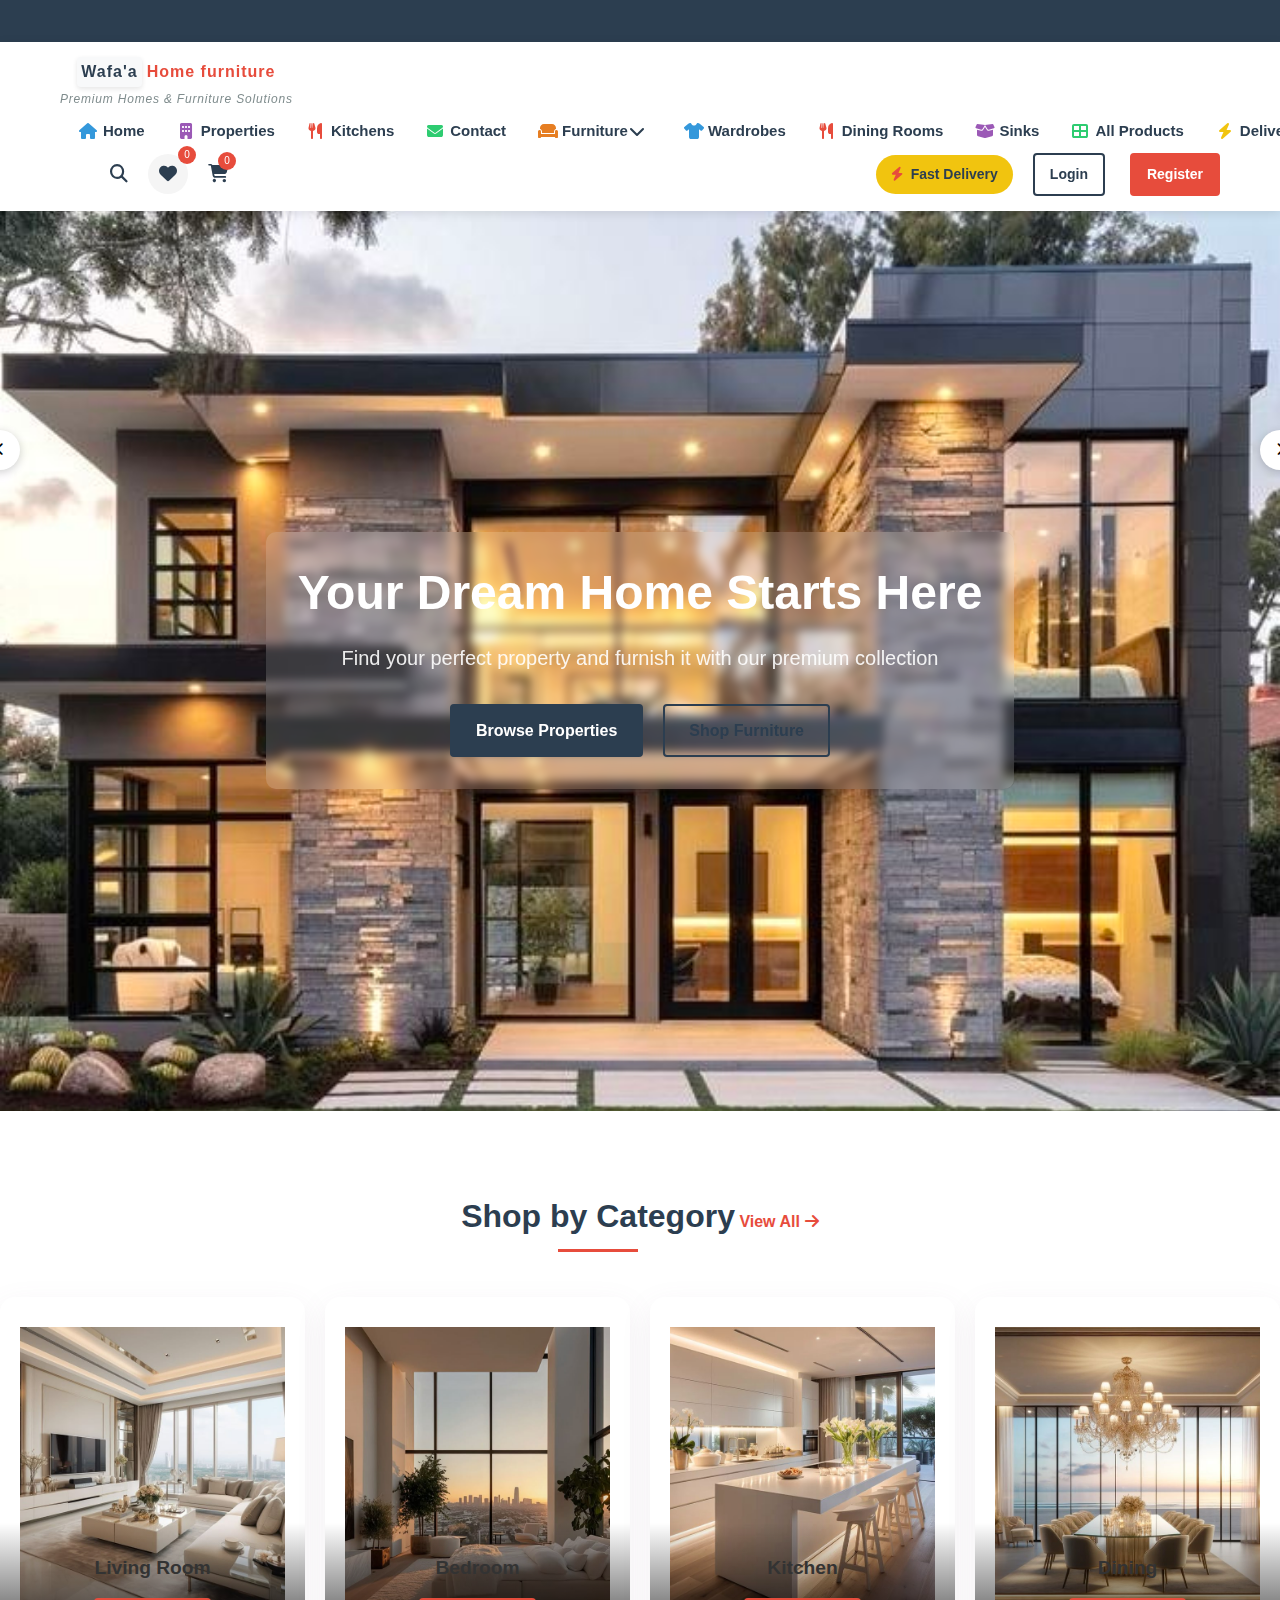
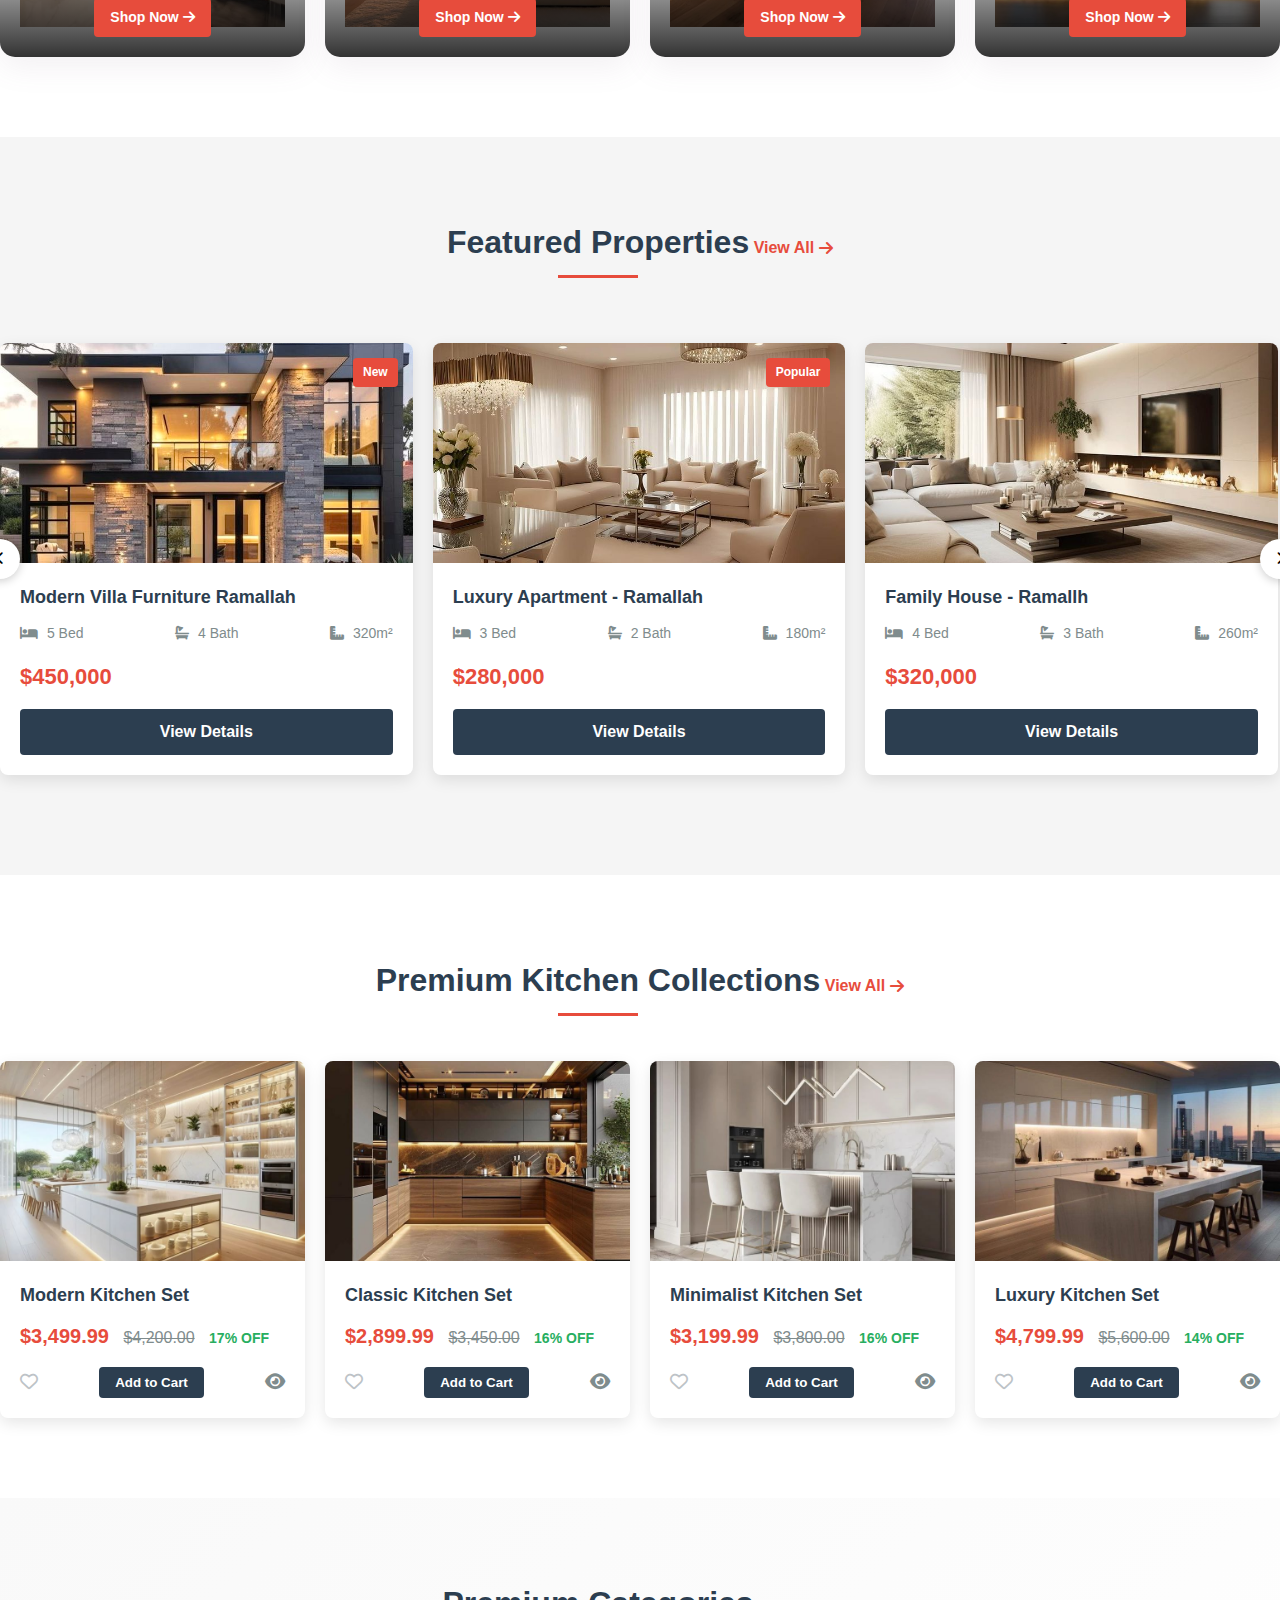
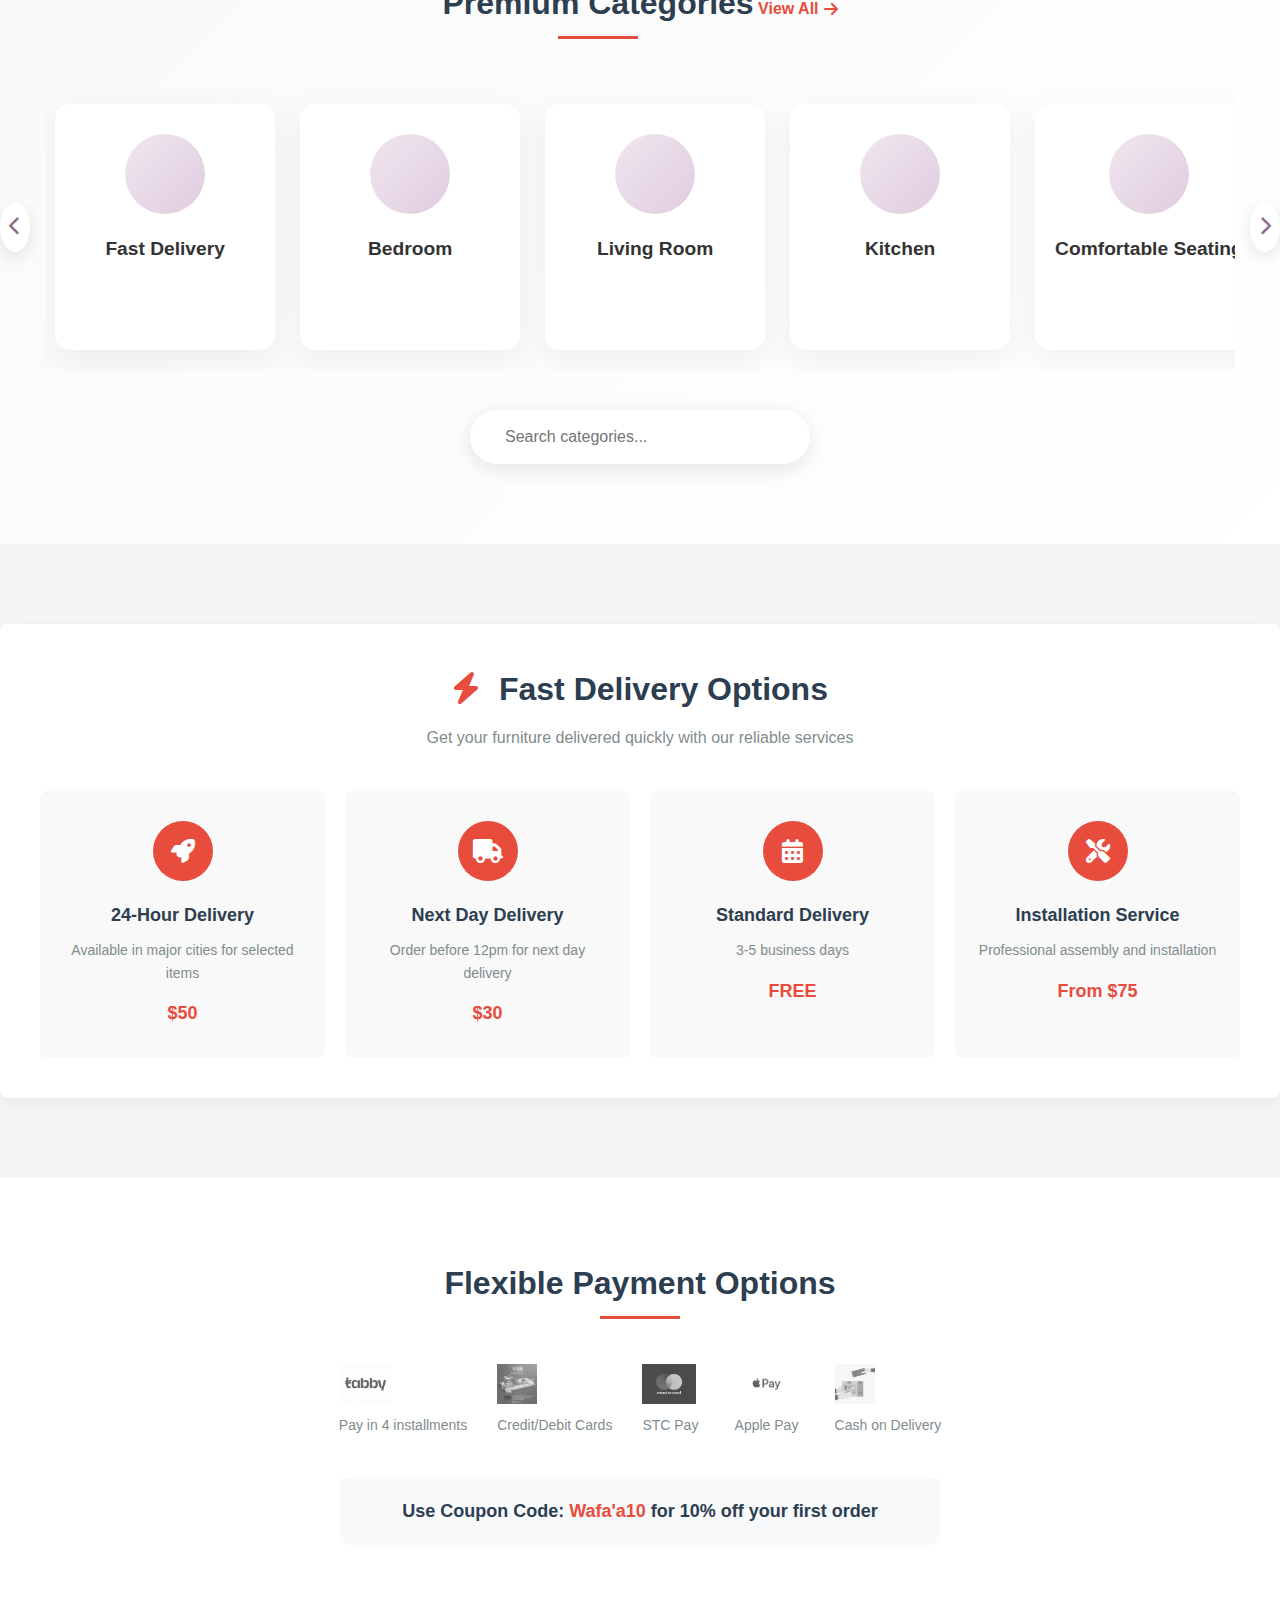
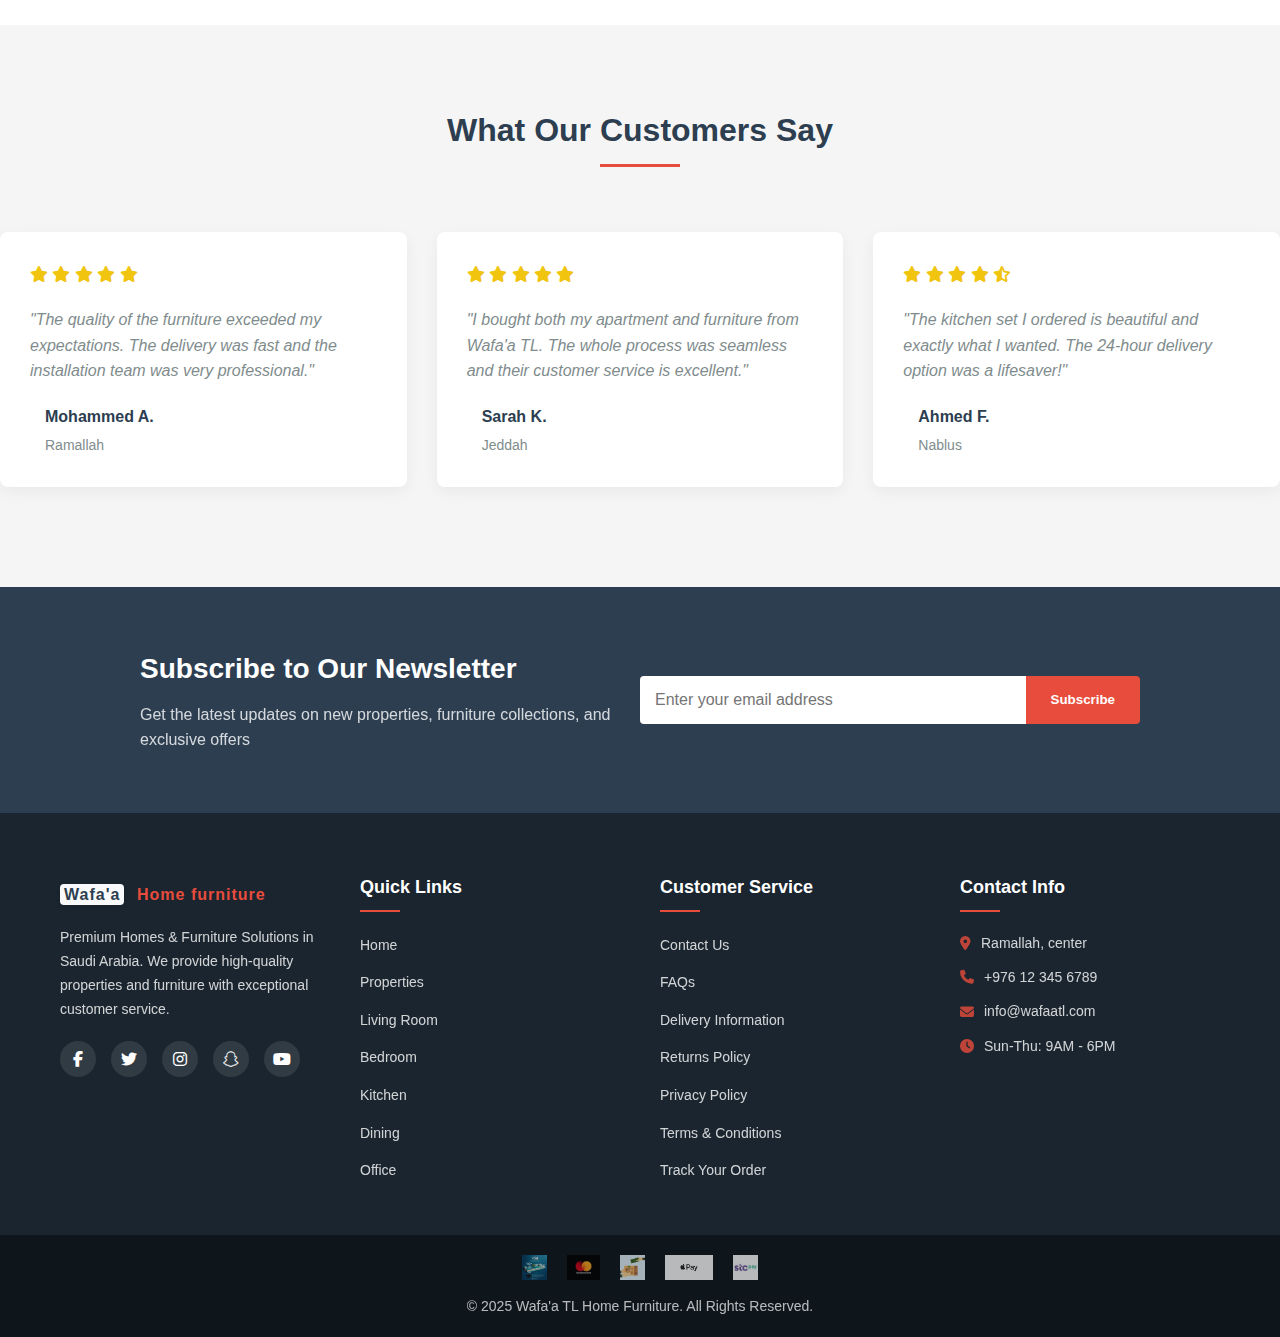
<file: index.html>
<!DOCTYPE html>
<html lang="en">

<head>
    <meta charset="UTF-8">
    <meta name="viewport" content="width=device-width, initial-scale=1.0">
    <title>Wafa'a Furniture - Homes & Furniture Solutions</title>
    <link rel="stylesheet" href="https://cdnjs.cloudflare.com/ajax/libs/font-awesome/6.4.0/css/all.min.css">
    <link rel="stylesheet" href="styles.css">
</head>

<body>
    <!-- Top Announcement Bar -->
    <div class="announcement-bar">
        <div class="marquee">
            <span>Special Offer: 10% discount on all orders over $500 -:wafa'a 10 | Free delivery on all orders in
                Riyadh | New kitchen collections now available!</span>
        </div>
    </div>

    <!-- Main Header -->
    <header class="main-header">
        <div class="header-container">
            <!-- Logo -->
            <div class="logo-container">
                <a href="./index.html" class="logo">
                    <span class="logo-wafaa">Wafa'a</span>
                    <span class="logo-furniture">Home furniture</span>
                </a>
                <div class="slogan">Premium Homes & Furniture Solutions</div>
            </div>


            <!-- Main Navigation -->
            <nav class="main-nav">
                <ul>
                    <li><a href="./index.html"><i class="fas fa-home"></i> Home</a></li>
                    <li><a href="./assets/Properties/properties.html"><i class="fas fa-building"></i> Properties</a>
                    </li>

                    <li><a href="./assets/kitchn/kitchens.html"><i class="fas fa-utensils"></i> Kitchens</a></li>
                    <li><a href="./assets/contact/contact.html"><i class="fas fa-envelope"></i> Contact</a></li>
                    <li class="dropdown">
                        <a href="#"><i class="fas fa-couch"></i> Furniture <i class="fas fa-chevron-down"></i></a>
                        <div class="dropdown-content">
                            <div class="dropdown-column">
                                <h4>Living Room</h4>
                                <a href="./assets/livingroom/sofas.html">Sofas</a>
                                <a href="./assets/livingroom/tv-units.html">TV Units</a>
                                <a href="./assets/livingroom/coffee-tables.html">Coffee Tables</a>
                                <a href="./assets/livingroom/entertainment-units.html">Entertainment Units</a>
                            </div>
                            <div class="dropdown-column">
                                <h4>Bedroom</h4>
                                <a href="./assets/bedroom/bedroom.html">Beds</a>
                                <a href="./assets/Wardrobes/wardrobes.html">Wardrobes</a>
                                <a href="./assets/bedroom/dressers.html">Dressers</a>
                                <a href="./assets/bedroom/nightstands.html">Nightstands</a>
                            </div>
                            <div class="dropdown-column">
                                <h4>Kitchen</h4>
                                <a href="./assets/kitchn/kitchen-cabinets.html">Cabinets</a>
                                <a href="./assets/kitchn/kitchen-islands.html">Islands</a>
                                <a href="./assets/kitchn/dining-tables.html">Dining Tables</a>
                                <a href="./assets/kitchn/kitchen-cabinets.html">Chairs</a>
                            </div>
                            <div class="dropdown-column">
                                <h4>Office</h4>
                                <a href="./assets/office/office-desks.html">Desks</a>
                                <a href="./assets/office/office-chairs.html">Chairs</a>
                                <a href="./assets/office/bookcases.html">Bookcases</a>
                                <a href="./assets/office/filing-cabinets.html">Filing Cabinets</a>
                            </div>
                        </div>
                    </li>
                    <!-- Additional Categories -->
                    <li><a href="./assets/Wardrobes/wardrobes.html"><i class="fas fa-tshirt"></i> Wardrobes</a></li>
                    <li><a href="./assets/dining/dining.html"><i class="fas fa-utensils"></i> Dining Rooms</a></li>
                    <li><a href="./assets/Storage/storage.html"><i class="fas fa-box-open"></i>Sinks</a></li>
                    <li><a href="./assets/allproduct/all-products.html"><i class="fas fa-th-large"></i> All Products</a>
                    </li>
                    <li><a href="./assets/deleiver/fast-delivery.html"><i class="fas fa-bolt"></i>Deliver</a></li>
                </ul>
            </nav>

            <!-- User Actions -->
            <div class="user-actions">
                <a href="#" class="search-btn"><i class="fas fa-search"></i></a>
                <a href="./assets/whishlist/wishlist.html" class="wishlist-btn"><i class="fas fa-heart"></i> <span
                        class="wishlist-count">0</span></a>
                <a href="./assets/cart/cart.html" class="cart-btn"><i class="fas fa-shopping-cart"></i> <span
                        class="cart-count">0</span></a>

            </div>
            <div class="header-extra">
                <div class="fast-delivery-tag">
                    <i class="fas fa-bolt"></i>
                    <span>Fast Delivery</span>
                </div>
                <div class="auth-buttons-mobile">
                    <a href="./assets/login/login.html" class="login-btn">Login</a>
                    <a href="./assets/reigister/register.html" class="register-btn">Register</a>
                </div>
            </div>
        </div>
    </header>

    <!-- Mobile Navigation Toggle -->
    <div class="mobile-nav-toggle">
        <i class="fas fa-bars"></i>
    </div>

    <!-- Hero Section -->
    <section class="hero">
        <div class="hero-content">
            <h1>Your Dream Home Starts Here</h1>
            <p>Find your perfect property and furnish it with our premium collection</p>
            <div class="hero-buttons">
                <a href="./assets/Properties/properties.html" class="btn btn-primary">Browse Properties</a>
                <a href="./assets/allproduct/all-products.html" class="btn btn-secondary">Shop Furniture</a>
            </div>
        </div>
    </section>

    <!-- Categories Section -->
    <section class="categories-section">
        <div class="section-header">
            <h2>Shop by Category</h2>
            <a href="./assets/allproduct/all-products.html" class="view-all">View All <i
                    class="fas fa-arrow-right"></i></a>
        </div>

        <div class="categories-grid">
            <div class="category-card">
                <img src="./assets/image/sala/1.jpg" alt="Living Room">
                <div class="category-overlay">
                    <h3>Living Room</h3>
                    <a href="./assets/livingroom/livingroom.html" class="btn btn-category">Shop Now <i
                            class="fas fa-arrow-right"></i></a>
                </div>
            </div>
            <div class="category-card">
                <img src="./assets/image/bed/bed1.jpg" alt="Bedroom">
                <div class="category-overlay">
                    <h3>Bedroom</h3>
                    <a href="bedroom.html" class="btn btn-category">Shop Now <i class="fas fa-arrow-right"></i></a>
                </div>
            </div>
            <div class="category-card">
                <img src="./assets/image/kitchen/Kitchen2.jpg" alt="Kitchen">
                <div class="category-overlay">
                    <h3>Kitchen</h3>
                    <a href="kitchen.html" class="btn btn-category">Shop Now <i class="fas fa-arrow-right"></i></a>
                </div>
            </div>
            <div class="category-card">
                <img src="./assets/image/Dining/Dining1.jpg" alt="Dining">
                <div class="category-overlay">
                    <h3>Dining</h3>
                    <a href="dining.html" class="btn btn-category">Shop Now <i class="fas fa-arrow-right"></i></a>
                </div>
            </div>
        </div>
    </section>

    <!-- Featured Properties -->
    <section class="featured-properties">
        <div class="section-header">
            <h2>Featured Properties</h2>
            <a href="./assets/allproduct/all-products.html" class="view-all">View All <i
                    class="fas fa-arrow-right"></i></a>
        </div>

        <div class="properties-slider">
            <button class="slider-arrow left-arrow"><i class="fas fa-chevron-left"></i></button>

            <div class="properties-container">
                <div class="property-card">
                    <img src="./assets/image/hero-bg2.jpg" alt="Modern Villa">
                    <div class="property-badge">New</div>
                    <div class="property-info">
                        <h3>Modern Villa Furniture Ramallah</h3>
                        <div class="property-features">
                            <span><i class="fas fa-bed"></i> 5 Bed</span>
                            <span><i class="fas fa-bath"></i> 4 Bath</span>
                            <span><i class="fas fa-ruler-combined"></i> 320m²</span>
                        </div>
                        <div class="property-price">$450,000</div>
                        <a href="/assets/Properties/properties.html" class="btn btn-property">View Details</a>
                    </div>
                </div>

                <div class="property-card">
                    <img src="./assets/image/Luxury ApartmentRamallah.jpg" alt="Luxury Apartment">
                    <div class="property-badge">Popular</div>
                    <div class="property-info">
                        <h3>Luxury Apartment - Ramallah </h3>
                        <div class="property-features">
                            <span><i class="fas fa-bed"></i> 3 Bed</span>
                            <span><i class="fas fa-bath"></i> 2 Bath</span>
                            <span><i class="fas fa-ruler-combined"></i> 180m²</span>
                        </div>
                        <div class="property-price">$280,000</div>
                        <a href="./assets/Properties/property2.html" class="btn btn-property">View Details</a>
                    </div>
                </div>

                <div class="property-card">
                    <img src="./assets/image/familyhouse1.jpg" alt="Family House">
                    <div class="property-info">
                        <h3>Family House - Ramallh</h3>
                        <div class="property-features">
                            <span><i class="fas fa-bed"></i> 4 Bed</span>
                            <span><i class="fas fa-bath"></i> 3 Bath</span>
                            <span><i class="fas fa-ruler-combined"></i> 260m²</span>
                        </div>
                        <div class="property-price">$320,000</div>
                        <a href="./assets/Properties/property3.html" class="btn btn-property">View Details</a>
                    </div>
                </div>

                <div class="property-card">
                    <img src="./assets/image/familyhouse.jpg" alt="Penthouse">
                    <div class="property-badge">Luxury</div>
                    <div class="property-info">
                        <h3>Penthouse - Riyadh</h3>
                        <div class="property-features">
                            <span><i class="fas fa-bed"></i> 4 Bed</span>
                            <span><i class="fas fa-bath"></i> 3 Bath</span>
                            <span><i class="fas fa-ruler-combined"></i> 290m²</span>
                        </div>
                        <div class="property-price">$520,000</div>
                        <a href="./assets/Properties/property4.html" class="btn btn-property">View Details</a>
                    </div>
                </div>
            </div>

            <button class="slider-arrow right-arrow"><i class="fas fa-chevron-right"></i></button>
        </div>
    </section>

    <!-- Kitchen Collection Section -->
    <section class="kitchen-collection">
        <div class="section-header">
            <h2>Premium Kitchen Collections</h2>
            <a href="./assets/kitchn/kitchens.html" class="view-all">View All <i class="fas fa-arrow-right"></i></a>
        </div>

        <div class="kitchen-grid">
            <div class="kitchen-card">
                <img src="./assets/image/kitchen/kitchen4.jpg" alt="Modern Kitchen">
                <div class="kitchen-info">
                    <h3>Modern Kitchen Set</h3>
                    <div class="kitchen-price">
                        <span class="current-price">$3,499.99</span>
                        <span class="original-price">$4,200.00</span>
                        <span class="discount">17% OFF</span>
                    </div>
                    <div class="kitchen-actions">
                        <button class="btn-wishlist"><i class="far fa-heart"></i></button>
                        <button class="btn-add-to-cart">Add to Cart</button>
                        <button class="btn-quick-view"><i class="fas fa-eye"></i></button>
                    </div>
                </div>
            </div>

            <div class="kitchen-card">
                <img src="./assets/image/kitchen/kitchen17.jpg" alt="Classic Kitchen">
                <div class="kitchen-info">
                    <h3>Classic Kitchen Set</h3>
                    <div class="kitchen-price">
                        <span class="current-price">$2,899.99</span>
                        <span class="original-price">$3,450.00</span>
                        <span class="discount">16% OFF</span>
                    </div>
                    <div class="kitchen-actions">
                        <button class="btn-wishlist"><i class="far fa-heart"></i></button>
                        <button class="btn-add-to-cart">Add to Cart</button>
                        <button class="btn-quick-view"><i class="fas fa-eye"></i></button>
                    </div>
                </div>
            </div>

            <div class="kitchen-card">
                <img src="./assets/image/kitchen/kitchen49.jpg" alt="Minimalist Kitchen">
                <div class="kitchen-info">
                    <h3>Minimalist Kitchen Set</h3>
                    <div class="kitchen-price">
                        <span class="current-price">$3,199.99</span>
                        <span class="original-price">$3,800.00</span>
                        <span class="discount">16% OFF</span>
                    </div>
                    <div class="kitchen-actions">
                        <button class="btn-wishlist"><i class="far fa-heart"></i></button>
                        <button class="btn-add-to-cart">Add to Cart</button>
                        <button class="btn-quick-view"><i class="fas fa-eye"></i></button>
                    </div>
                </div>
            </div>

            <div class="kitchen-card">
                <img src="./assets/image/kitchen/Kitchen1.jpg" alt="Luxury Kitchen">
                <div class="kitchen-info">
                    <h3>Luxury Kitchen Set</h3>
                    <div class="kitchen-price">
                        <span class="current-price">$4,799.99</span>
                        <span class="original-price">$5,600.00</span>
                        <span class="discount">14% OFF</span>
                    </div>
                    <div class="kitchen-actions">
                        <button class="btn-wishlist"><i class="far fa-heart"></i></button>
                        <button class="btn-add-to-cart">Add to Cart</button>
                        <button class="btn-quick-view"><i class="fas fa-eye"></i></button>
                    </div>
                </div>
            </div>
        </div>
    </section>
    <section class="premium-categories">
        <div class="section-header">
            <h2>Premium Categories</h2>
            <a href="./assets/allproduct/all-products.html" class="view-all">View All <i class="fas fa-arrow-right"></i></a>
        </div>
    
        <div class="category-controls">
            <button class="control-btn prev-cat"><i class="fas fa-chevron-left"></i></button>
            <div class="categories-track">
                <!-- Category 1 -->
                <div class="category-card" data-category="fast-delivery">
                    <div class="category-icon animate__animated">
                        <i class="fad fa-bolt"></i>
                    </div>
                    <h3>Fast Delivery</h3>
                    <div class="category-actions">
                        <button class="wishlist-btn" aria-label="Add to wishlist">
                            <i class="far fa-heart"></i>
                        </button>
                        <button class="quick-view" aria-label="Quick view">
                            <i class="fad fa-eye"></i>
                        </button>
                    </div>
                    <div class="category-pulse"></div>
                </div>
    
                <!-- Category 2 -->
                <div class="category-card" data-category="bedroom">
                    <div class="category-icon animate__animated">
                        <i class="fad fa-bed"></i>
                    </div>
                    <h3>Bedroom</h3>
                    <div class="category-actions">
                        <button class="wishlist-btn" aria-label="Add to wishlist">
                            <i class="far fa-heart"></i>
                        </button>
                        <button class="quick-view" aria-label="Quick view">
                            <i class="fad fa-eye"></i>
                        </button>
                    </div>
                    <div class="category-pulse"></div>
                </div>
    
                <!-- Category 3 -->
                <div class="category-card" data-category="living-room">
                    <div class="category-icon animate__animated">
                        <i class="fad fa-couch"></i>
                    </div>
                    <h3>Living Room</h3>
                    <div class="category-actions">
                        <button class="wishlist-btn" aria-label="Add to wishlist">
                            <i class="far fa-heart"></i>
                        </button>
                        <button class="quick-view" aria-label="Quick view">
                            <i class="fad fa-eye"></i>
                        </button>
                    </div>
                    <div class="category-pulse"></div>
                </div>
    
                <!-- Category 4 -->
                <div class="category-card" data-category="kitchen">
                    <div class="category-icon animate__animated">
                        <i class="fad fa-utensils"></i>
                    </div>
                    <h3>Kitchen</h3>
                    <div class="category-actions">
                        <button class="wishlist-btn" aria-label="Add to wishlist">
                            <i class="far fa-heart"></i>
                        </button>
                        <button class="quick-view" aria-label="Quick view">
                            <i class="fad fa-eye"></i>
                        </button>
                    </div>
                    <div class="category-pulse"></div>
                </div>
    
                <!-- Category 5 -->
                <div class="category-card" data-category="comfortable-seating">
                    <div class="category-icon animate__animated">
                        <i class="fad fa-chair"></i>
                    </div>
                    <h3>Comfortable Seating</h3>
                    <div class="category-actions">
                        <button class="wishlist-btn" aria-label="Add to wishlist">
                            <i class="far fa-heart"></i>
                        </button>
                        <button class="quick-view" aria-label="Quick view">
                            <i class="fad fa-eye"></i>
                        </button>
                    </div>
                    <div class="category-pulse"></div>
                </div>
    
                <!-- Category 6 -->
                <div class="category-card" data-category="kids">
                    <div class="category-icon animate__animated">
                        <i class="fad fa-child"></i>
                    </div>
                    <h3>Kids Furniture</h3>
                    <div class="category-actions">
                        <button class="wishlist-btn" aria-label="Add to wishlist">
                            <i class="far fa-heart"></i>
                        </button>
                        <button class="quick-view" aria-label="Quick view">
                            <i class="fad fa-eye"></i>
                        </button>
                    </div>
                    <div class="category-pulse"></div>
                </div>
    
                <!-- Category 7 -->
                <div class="category-card" data-category="home-decor">
                    <div class="category-icon animate__animated">
                        <i class="fad fa-paint-roller"></i>
                    </div>
                    <h3>Home Decor</h3>
                    <div class="category-actions">
                        <button class="wishlist-btn" aria-label="Add to wishlist">
                            <i class="far fa-heart"></i>
                        </button>
                        <button class="quick-view" aria-label="Quick view">
                            <i class="fad fa-eye"></i>
                        </button>
                    </div>
                    <div class="category-pulse"></div>
                </div>
    
                <!-- Category 8 -->
                <div class="category-card" data-category="bathroom">
                    <div class="category-icon animate__animated">
                        <i class="fad fa-bath"></i>
                    </div>
                    <h3>Bathroom</h3>
                    <div class="category-actions">
                        <button class="wishlist-btn" aria-label="Add to wishlist">
                            <i class="far fa-heart"></i>
                        </button>
                        <button class="quick-view" aria-label="Quick view">
                            <i class="fad fa-eye"></i>
                        </button>
                    </div>
                    <div class="category-pulse"></div>
                </div>
            </div>
            <button class="control-btn next-cat"><i class="fas fa-chevron-right"></i></button>
        </div>
    
        <div class="search-container">
            <div class="search-box">
                <input type="text" placeholder="Search categories..." class="category-search">
                <button class="search-btn"><i class="fad fa-search"></i></button>
            </div>
        </div>
    </section>

    <!-- Fast Delivery Section -->
    <section class="delivery-section">
        <div class="delivery-container">
            <div class="delivery-header">
                <h2><i class="fas fa-bolt"></i> Fast Delivery Options</h2>
                <p>Get your furniture delivered quickly with our reliable services</p>
            </div>

            <div class="delivery-options">
                <div class="delivery-option">
                    <div class="delivery-icon">
                        <i class="fas fa-rocket"></i>
                    </div>
                    <h3>24-Hour Delivery</h3>
                    <p>Available in major cities for selected items</p>
                    <div class="delivery-price">$50</div>
                </div>

                <div class="delivery-option">
                    <div class="delivery-icon">
                        <i class="fas fa-truck"></i>
                    </div>
                    <h3>Next Day Delivery</h3>
                    <p>Order before 12pm for next day delivery</p>
                    <div class="delivery-price">$30</div>
                </div>

                <div class="delivery-option">
                    <div class="delivery-icon">
                        <i class="fas fa-calendar-alt"></i>
                    </div>
                    <h3>Standard Delivery</h3>
                    <p>3-5 business days</p>
                    <div class="delivery-price">FREE</div>
                </div>

                <div class="delivery-option">
                    <div class="delivery-icon">
                        <i class="fas fa-tools"></i>
                    </div>
                    <h3>Installation Service</h3>
                    <p>Professional assembly and installation</p>
                    <div class="delivery-price">From $75</div>
                </div>
            </div>
        </div>
    </section>

    <!-- Payment Methods Section -->
    <section class="payment-methods">
        <div class="section-header">
            <h2>Flexible Payment Options</h2>
        </div>

        <div class="payment-options">
            <div class="payment-option">
                <img src="./assets/image/Tabby.jpg" alt="Tabby">
                <p>Pay in 4 installments</p>
            </div>
            <div class="payment-option">
                <img src="./assets/image/Visa.jpg" alt="Visa">
                <p>Credit/Debit Cards</p>
            </div>
            <div class="payment-option">
                <img src="./assets/image/Mastercard.jpg" alt="STC Pay">
                <p>STC Pay</p>
            </div>
            <div class="payment-option">
                <img src="./assets/image/Apple Pay.jpg" alt="Apple Pay">
                <p>Apple Pay</p>
            </div>
            <div class="payment-option">
                <img src="./assets/image/Cash on Delivery.jpg" alt="Cash on Delivery">
                <p>Cash on Delivery</p>
            </div>
        </div>

        <div class="coupon-section">
            <h3>Use Coupon Code: <span>Wafa'a10</span> for 10% off your first order</h3>
        </div>
    </section>

    <!-- Testimonials Section -->
    <section class="testimonials">
        <div class="section-header">
            <h2>What Our Customers Say</h2>
        </div>

        <div class="testimonial-slider">
            <div class="testimonial-card">
                <div class="testimonial-rating">
                    <i class="fas fa-star"></i>
                    <i class="fas fa-star"></i>
                    <i class="fas fa-star"></i>
                    <i class="fas fa-star"></i>
                    <i class="fas fa-star"></i>
                </div>
                <p class="testimonial-text">"The quality of the furniture exceeded my expectations. The delivery was
                    fast and the installation team was very professional."</p>
                <div class="testimonial-author">
                    <img src="./assets/image/user/mohamad.jpg" alt="Mohammed A.">
                    <div>
                        <h4>Mohammed A.</h4>
                        <p>Ramallah</p>
                    </div>
                </div>
            </div>

            <div class="testimonial-card">
                <div class="testimonial-rating">
                    <i class="fas fa-star"></i>
                    <i class="fas fa-star"></i>
                    <i class="fas fa-star"></i>
                    <i class="fas fa-star"></i>
                    <i class="fas fa-star"></i>
                </div>
                <p class="testimonial-text">"I bought both my apartment and furniture from Wafa'a TL. The whole process
                    was seamless and their customer service is excellent."</p>
                <div class="testimonial-author">
                    <img src="./assets/image/user/sara.jpg" alt="Sarah K.">
                    <div>
                        <h4>Sarah K.</h4>
                        <p>Jeddah</p>
                    </div>
                </div>
            </div>

            <div class="testimonial-card">
                <div class="testimonial-rating">
                    <i class="fas fa-star"></i>
                    <i class="fas fa-star"></i>
                    <i class="fas fa-star"></i>
                    <i class="fas fa-star"></i>
                    <i class="fas fa-star-half-alt"></i>
                </div>
                <p class="testimonial-text">"The kitchen set I ordered is beautiful and exactly what I wanted. The
                    24-hour delivery option was a lifesaver!"</p>
                <div class="testimonial-author">
                    <img src="./assets/image/user/Ahmad.jpg" alt="Ahmed F.">
                    <div>
                        <h4>Ahmed F.</h4>
                        <p>Nablus</p>
                    </div>
                </div>
            </div>
        </div>
    </section>

    <!-- Newsletter Section -->
    <section class="newsletter">
        <div class="newsletter-container">
            <div class="newsletter-content">
                <h2>Subscribe to Our Newsletter</h2>
                <p>Get the latest updates on new properties, furniture collections, and exclusive offers</p>
            </div>
            <form class="newsletter-form">
                <input type="email" placeholder="Enter your email address" required>
                <button type="submit" class="btn btn-subscribe">Subscribe</button>
            </form>
        </div>
    </section>

    <!-- Footer -->
    <footer class="main-footer">
        <div class="footer-container">
            <div class="footer-column">
                <div class="footer-logo">
                    <span class="logo-wafaa">Wafa'a</span>
                    <span class="logo-furniture"> Home furniture</span>
                </div>
                <p class="footer-about">Premium Homes & Furniture Solutions in Saudi Arabia. We provide high-quality
                    properties and furniture with exceptional customer service.</p>
                <div class="footer-social">
                    <a href="#"><i class="fab fa-facebook-f"></i></a>
                    <a href="#"><i class="fab fa-twitter"></i></a>
                    <a href="#"><i class="fab fa-instagram"></i></a>
                    <a href="#"><i class="fab fa-snapchat-ghost"></i></a>
                    <a href="#"><i class="fab fa-youtube"></i></a>
                </div>
            </div>

            <div class="footer-column">
                <h3>Quick Links</h3>
                <ul>
                    <li><a href="./index.html">Home</a></li>
                    <li><a href="./assets/Properties/properties.html">Properties</a></li>
                    <li><a href="./assets/livingroom/livingroom.html">Living Room</a></li>
                    <li><a href="./assets/bedroom/bedroom.html">Bedroom</a></li>
                    <li><a href="./assets/kitchn/kitchens.html">Kitchen</a></li>
                    <li><a href="./assets/dining/dining.html">Dining</a></li>
                    <li><a href="./assets/office/office.html">Office</a></li>
                </ul>
            </div>

            <div class="footer-column">
                <h3>Customer Service</h3>
                <ul>
                    <li><a href="./assets/contact/contact.html">Contact Us</a></li>
                    <li><a href="./assets/footer/faq/faq.html">FAQs</a></li>
                    <li><a href="./assets/deleiver/fast-delivery.html">Delivery Information</a></li>
                    <li><a href="./assets/footer/return/returns.html">Returns Policy</a></li>
                    <li><a href="./assets/footer/privacy/privacy.html">Privacy Policy</a></li>
                    <li><a href="./assets/footer/terms/terms.html">Terms & Conditions</a></li>
                    <li><a href="./assets/footer/track-order/track-order.html">Track Your Order</a></li>
                </ul>
            </div>

            <div class="footer-column">
                <h3>Contact Info</h3>
                <ul class="contact-info">
                    <li><i class="fas fa-map-marker-alt"></i> Ramallah, center</li>
                    <li><i class="fas fa-phone"></i> +976 12 345 6789</li>
                    <li><i class="fas fa-envelope"></i> info@wafaatl.com</li>
                    <li><i class="fas fa-clock"></i> Sun-Thu: 9AM - 6PM</li>
                </ul>
            </div>
        </div>

        <div class="footer-bottom">
            <div class="payment-methods-bottom">
                <img src="./assets/image/Visa.jpg" alt="Visa">
                <img src="./assets/image/Mastercard.jpg" alt="Mastercard">
                <img src="./assets/image/Cash on Delivery.jpg" alt="cash">
                <img src="./assets/image/Apple Pay.jpg" alt="Apple Pay">
                <img src="./assets/image/STC Pay.jpg" alt="STC Pay">
            </div>
            <div class="copyright">
                &copy; 2025 Wafa'a TL Home Furniture. All Rights Reserved.
            </div>
        </div>
    </footer>

    <!-- Back to Top Button -->
    <button class="back-to-top"><i class="fas fa-arrow-up"></i></button>

    <!-- Mobile Navigation Menu -->
    <div class="mobile-nav">
        <div class="mobile-nav-header">
            <div class="mobile-logo">
                <span class="logo-wafaa">Wafa'a</span>
                <span class="logo-furniture">TL Home furniture</span>
            </div>
            <button class="mobile-close-btn"><i class="fas fa-times"></i></button>
        </div>

        <ul class="mobile-nav-menu">
            <li><a href="./index.html"><i class="fas fa-home"></i> Home</a></li>
            <li><a href="./assets/Properties/properties.html"><i class="fas fa-building"></i> Properties</a></li>
            <li class="mobile-dropdown">
                <a href="#"><i class="fas fa-couch"></i> Furniture <i class="fas fa-chevron-down"></i></a>
                <ul class="mobile-dropdown-content">
                    <li><a href="./assets/livingroom/livingroom.html">Living Room</a></li>
                    <li><a href="./assets/bedroom/bedroom.html">Bedroom</a></li>
                    <li><a href="./assets/kitchn/kitchens.html">Kitchen</a></li>
                    <li><a href="./assets/dining/dining.html">Dining</a></li>
                    <li><a href="./assets/office/office.html">Office</a></li>
                </ul>
            </li>
            <li><a href="./assets/kitchn/kitchens.html"><i class="fas fa-utensils"></i> Kitchens</a></li>
            <li><a href="./assets/deleiver/fast-delivery.html"><i class="fas fa-bolt"></i> Deliver</a></li>
            <li><a href="./assets/contact/contact.html"><i class="fas fa-envelope"></i> Contact</a></li>
            <li><a href="./assets/login/login.html"><i class="fas fa-user"></i> Login</a></li>
            <li><a href="./assets/reigister/register.html"><i class="fas fa-user-plus"></i> Register</a></li>
            <li><a href="./assets/cart/cart.html"><i class="fas fa-shopping-cart"></i> Cart</a></li>
            <li><a href="./assets/whishlist/wishlist.html"><i class="fas fa-heart"></i> Wishlist</a></li>
        </ul>
    </div>

    <script src="script.js"></script>
</body>

</html>
</file>
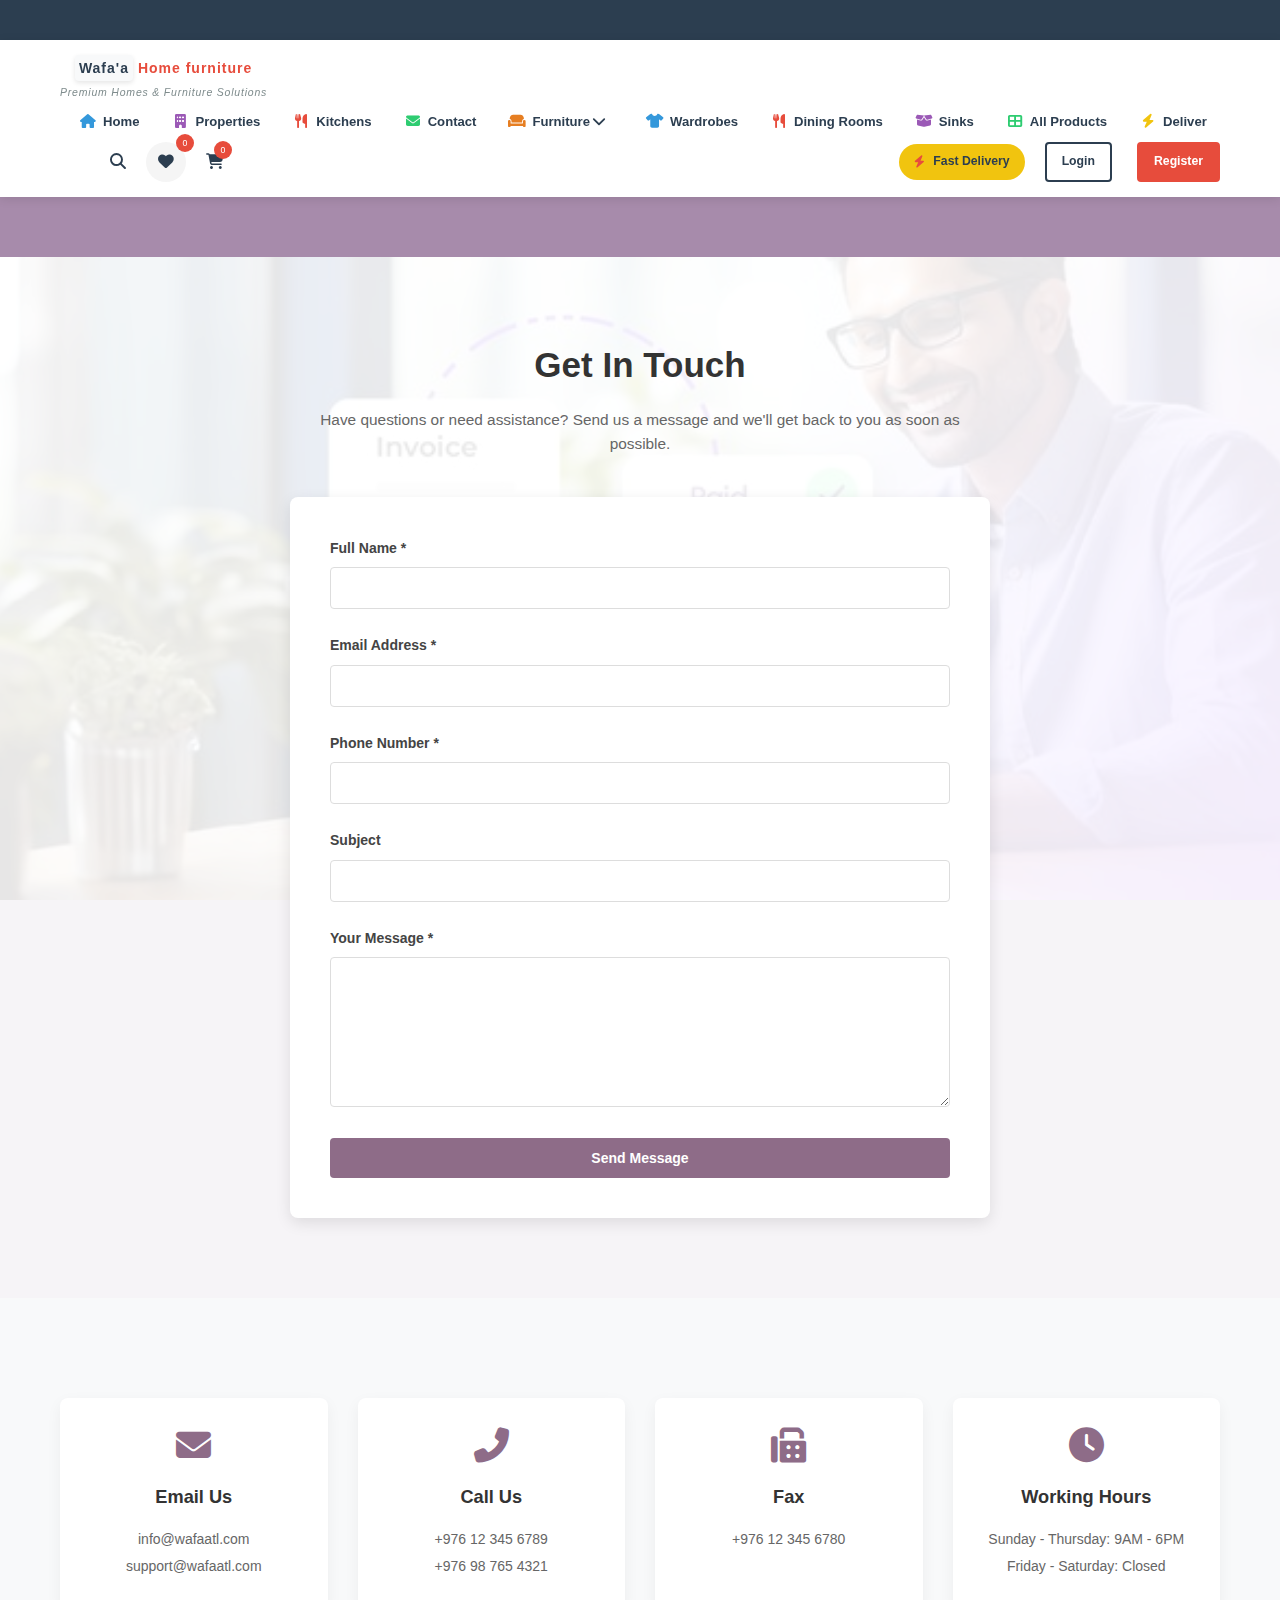
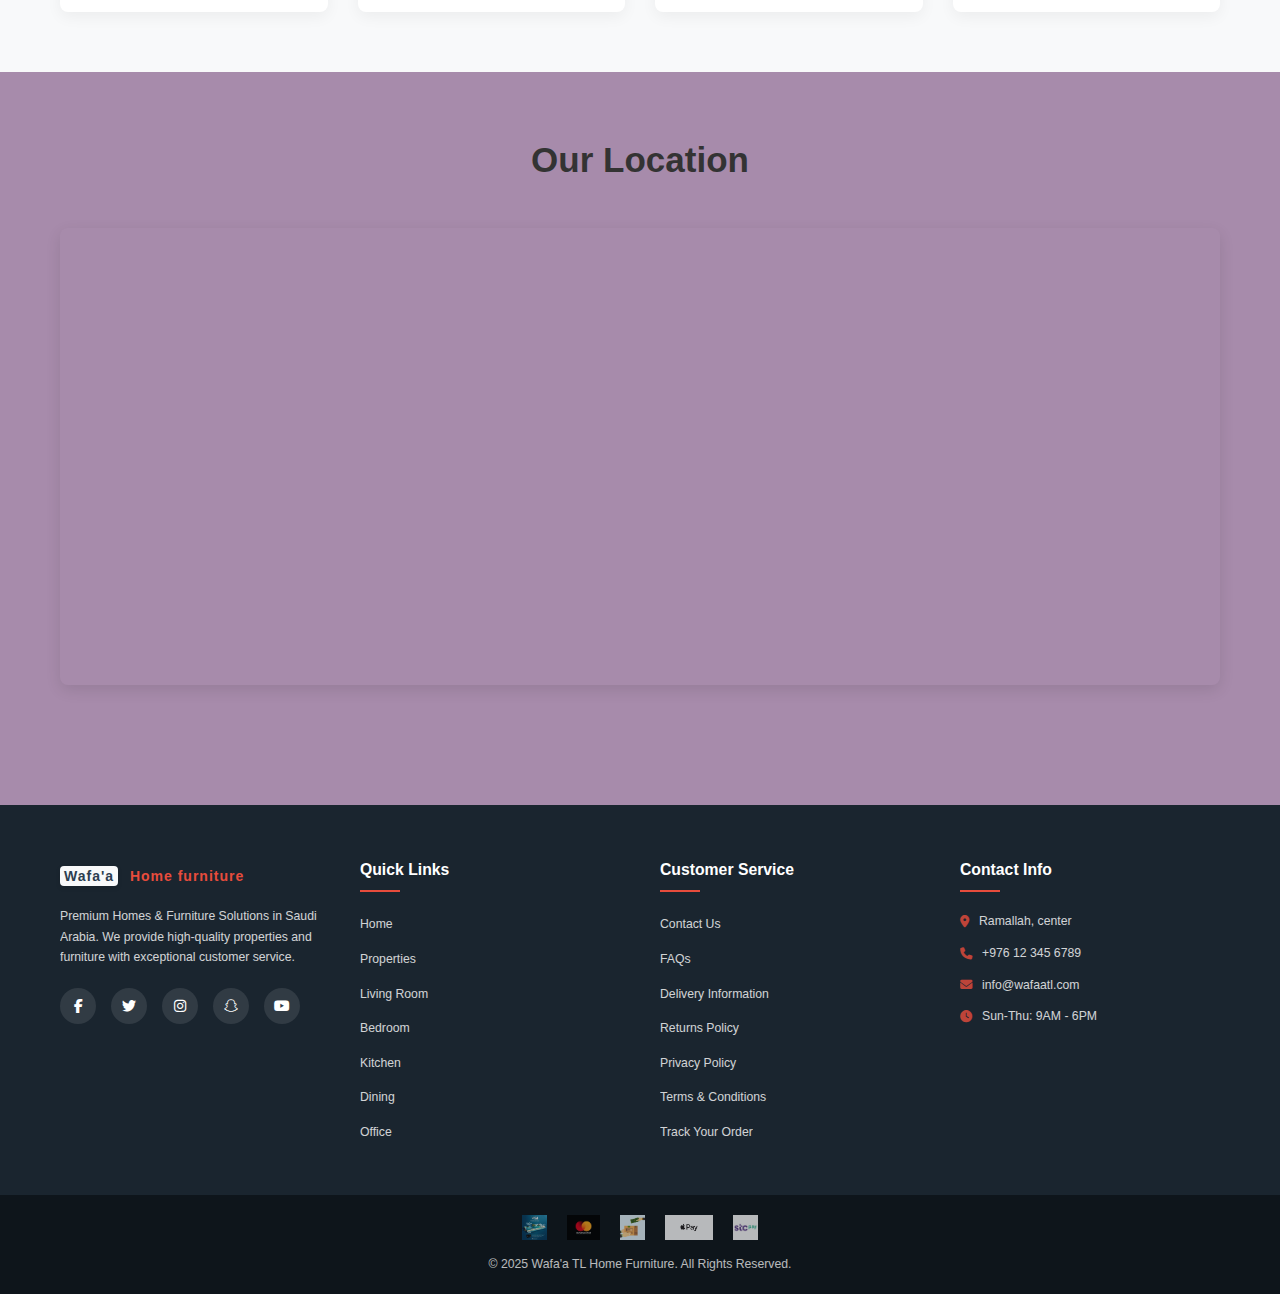
<file: assets/contact/contact.html>
<!DOCTYPE html>
<html lang="en">

<head>
    <meta charset="UTF-8">
    <meta name="viewport" content="width=device-width, initial-scale=1.0">
    <title>Contact Us - Wafa'a Furniture</title>
    <link rel="stylesheet" href="https://cdnjs.cloudflare.com/ajax/libs/font-awesome/6.4.0/css/all.min.css">
    <link rel="stylesheet" href="../../styles.css">
    <link rel="stylesheet" href="./contact.css">
</head>

<body>
    <!-- Top Announcement Bar -->
    <div class="announcement-bar">
        <div class="marquee">
            <span>Special Offer: 10% discount on all orders over $500 -:wafa'a 10 | Free delivery on all orders in
                Riyadh | New kitchen collections now available!</span>
        </div>
    </div>

    <!-- Main Header -->
    <header class="main-header">
        <div class="header-container">
            <!-- Logo -->
            <div class="logo-container">
                <a href="../../index.html" class="logo">
                    <span class="logo-wafaa">Wafa'a</span>
                    <span class="logo-furniture">Home furniture</span>
                </a>
                <div class="slogan">Premium Homes & Furniture Solutions</div>
            </div>

            <!-- Main Navigation -->
            <nav class="main-nav">
                <ul>
                    <li><a href="../../index.html"><i class="fas fa-home"></i> Home</a></li>
                    <li><a href="../Properties/properties.html"><i class="fas fa-building"></i> Properties</a>
                    </li>
                    <li><a href="../kitchn/kitchens.html"><i class="fas fa-utensils"></i> Kitchens</a></li>
                    <li><a href="../contact/contact.html"><i class="fas fa-envelope"></i> Contact</a></li>
                    <li class="dropdown">
                        <a href="#"><i class="fas fa-couch"></i> Furniture <i class="fas fa-chevron-down"></i></a>
                        <div class="dropdown-content">
                            <div class="dropdown-column">
                                <h4>Living Room</h4>
                                <a href="../livingroom/sofas.html">Sofas</a>
                                <a href="../livingroom/tv-units.html">TV Units</a>
                                <a href="../livingroom/coffee-tables.html">Coffee Tables</a>
                                <a href="../livingroom/entertainment-units.html">Entertainment Units</a>
                            </div>
                            <div class="dropdown-column">
                                <h4>Bedroom</h4>
                                <a href="../bedroom/bedroom.html">Beds</a>
                                <a href="../bedroom/wardrobes.html">Wardrobes</a>
                                <a href="../bedroom/dressers.html">Dressers</a>
                                <a href="../bedroom/nightstands.html">Nightstands</a>
                            </div>
                            <div class="dropdown-column">
                                <h4>Kitchen</h4>
                                <a href="../kitchn/kitchen-cabinets.html">Cabinets</a>
                                <a href="../kitchn/kitchen-islands.html">Islands</a>
                                <a href="../kitchn/dining-tables.html">Dining Tables</a>
                                <a href="../kitchn/kitchen-chairs.html">Chairs</a>
                            </div>
                            <div class="dropdown-column">
                                <h4>Office</h4>
                                <a href="../office/office-desks.html">Desks</a>
                                <a href="../office/office-chairs.html">Chairs</a>
                                <a href="../office/bookcases.html">Bookcases</a>
                                <a href="../office/filing-cabinets.html">Filing Cabinets</a>
                            </div>
                        </div>
                    </li>
                    <!-- Additional Categories -->
                    <li><a href="../Wardrobes/wardrobes.html"><i class="fas fa-tshirt"></i> Wardrobes</a></li>
                    <li><a href="../dining/dining.html"><i class="fas fa-utensils"></i> Dining Rooms</a></li>
                    <li><a href="../Storage/storage.html"><i class="fas fa-box-open"></i>Sinks</a></li>
                    <li><a href="../allproduct/all-products.html"><i class="fas fa-th-large"></i> All Products</a>
                    </li>
                    <li><a href="../deleiver/fast-delivery.html"><i class="fas fa-bolt"></i>Deliver</a></li>
                </ul>
            </nav>

            <!-- User Actions -->
            <div class="user-actions">
                <a href="#" class="search-btn"><i class="fas fa-search"></i></a>
                <a href="../whishlist/wishlist.html" class="wishlist-btn"><i class="fas fa-heart"></i> <span
                        class="wishlist-count">0</span></a>
                <a href="../cart/cart.html" class="cart-btn"><i class="fas fa-shopping-cart"></i> <span
                        class="cart-count">0</span></a>
            </div>
            <div class="header-extra">
                <div class="fast-delivery-tag">
                    <i class="fas fa-bolt"></i>
                    <span>Fast Delivery</span>
                </div>
                <div class="auth-buttons-mobile">
                    <a href="../login/login.html" class="login-btn">Login</a>
                    <a href="../reigister/register.html" class="register-btn">Register</a>
                </div>
            </div>
        </div>
    </header>

    <!-- Contact Page Content -->
    <main class="contact-page">
        <!-- Contact Form Section -->
        <section class="contact-form-section" id="contact-form">
            <div class="container">
                <h2 class="section-title">Get In Touch</h2>
                <p class="section-subtitle">Have questions or need assistance? Send us a message and we'll get back to you as soon as possible.</p>
                
                <form id="contactForm" class="contact-form">
                    <div class="form-group">
                        <label for="name">Full Name *</label>
                        <input type="text" id="name" name="name" required>
                        <span class="error-message" id="name-error"></span>
                    </div>
                    
                    <div class="form-group">
                        <label for="email">Email Address *</label>
                        <input type="email" id="email" name="email" required>
                        <span class="error-message" id="email-error"></span>
                    </div>
                    
                    <div class="form-group">
                        <label for="phone">Phone Number *</label>
                        <input type="tel" id="phone" name="phone" required>
                        <span class="error-message" id="phone-error"></span>
                    </div>
                    
                    <div class="form-group">
                        <label for="subject">Subject</label>
                        <input type="text" id="subject" name="subject">
                    </div>
                    
                    <div class="form-group">
                        <label for="message">Your Message *</label>
                        <textarea id="message" name="message" rows="5" required></textarea>
                        <span class="error-message" id="message-error"></span>
                    </div>
                    
                    <button type="submit" class="btn btn-primary">Send Message</button>
                </form>
                
                <div id="successMessage" class="success-message">
                    <i class="fas fa-check-circle"></i>
                    <p>Thank you for your message! We'll get back to you soon.</p>
                </div>
            </div>
        </section>

        <!-- Contact Info Section -->
        <section class="contact-info-section">
            <div class="container">
                <div class="contact-info-grid">
                    <div class="contact-info-card">
                        <i class="fas fa-envelope"></i>
                        <h3>Email Us</h3>
                        <p>info@wafaatl.com</p>
                        <p>support@wafaatl.com</p>
                    </div>
                    
                    <div class="contact-info-card">
                        <i class="fas fa-phone-alt"></i>
                        <h3>Call Us</h3>
                        <p>+976 12 345 6789</p>
                        <p>+976 98 765 4321</p>
                    </div>
                    
                    <div class="contact-info-card">
                        <i class="fas fa-fax"></i>
                        <h3>Fax</h3>
                        <p>+976 12 345 6780</p>
                    </div>
                    
                    <div class="contact-info-card">
                        <i class="fas fa-clock"></i>
                        <h3>Working Hours</h3>
                        <p>Sunday - Thursday: 9AM - 6PM</p>
                        <p>Friday - Saturday: Closed</p>
                    </div>
                </div>
            </div>
        </section>

        <!-- Map Section -->
        <section class="map-section">
            <div class="container">
                <h2 class="section-title">Our Location</h2>
                <div class="map-container">
                    <iframe src="https://www.google.com/maps/embed?pb=!1m18!1m12!1m3!1d3386.258316755577!2d35.20203131516224!3d31.94641798124157!2m3!1f0!2f0!3f0!3m2!1i1024!2i768!4f13.1!3m3!1m2!1s0x1502d7d634c1fc4b%3A0x96b4a2e5b8e4f9a5!2sRamallah%20City%20Center!5e0!3m2!1sen!2s!4v1620000000000!5m2!1sen!2s" 
                            width="100%" 
                            height="450" 
                            style="border:0;" 
                            allowfullscreen="" 
                            loading="lazy">
                    </iframe>
                </div>
            </div>
        </section>
    </main>

    <!-- Footer -->
    <footer class="main-footer">
        <div class="footer-container">
            <div class="footer-column">
                <div class="footer-logo">
                    <span class="logo-wafaa">Wafa'a</span>
                    <span class="logo-furniture"> Home furniture</span>
                </div>
                <p class="footer-about">Premium Homes & Furniture Solutions in Saudi Arabia. We provide high-quality
                    properties and furniture with exceptional customer service.</p>
                <div class="footer-social">
                    <a href="#"><i class="fab fa-facebook-f"></i></a>
                    <a href="#"><i class="fab fa-twitter"></i></a>
                    <a href="#"><i class="fab fa-instagram"></i></a>
                    <a href="#"><i class="fab fa-snapchat-ghost"></i></a>
                    <a href="#"><i class="fab fa-youtube"></i></a>
                </div>
            </div>

            <div class="footer-column">
                <h3>Quick Links</h3>
                <ul>
                    <li><a href="../../index.html">Home</a></li>
                    <li><a href="../Properties/properties.html">Properties</a></li>
                    <li><a href="../livingroom/livingroom.html">Living Room</a></li>
                    <li><a href="../bedroom/bedroom.html">Bedroom</a></li>
                    <li><a href="../kitchn/kitchens.html">Kitchen</a></li>
                    <li><a href="../dining/dining.html">Dining</a></li>
                    <li><a href="../office/office.html">Office</a></li>
                </ul>
                <ul class="mobile-dropdown-content">
                    <li><a href="../livingroom/livingroom.html">Living Room</a></li>
                    <li><a href="../bedroom/bedroom.html">Bedroom</a></li>
                    <li><a href="../kitchn/kitchens.html">Kitchen</a></li>
                    <li><a href="../dining/dining.html">Dining</a></li>
                    <li><a href="../office/office.html">Office</a></li>
                </ul>
            </div>

            <div class="footer-column">
                <h3>Customer Service</h3>
                <ul>
                    <li><a href="../contact/contact.html">Contact Us</a></li>
                    <li><a href="../footer/faq/faq.html">FAQs</a></li>
                    <li><a href="../deleiver/fast-delivery.html">Delivery Information</a></li>
                    <li><a href="../footer/return/returns.html">Returns Policy</a></li>
                    <li><a href="../footer/privacy/privacy.html">Privacy Policy</a></li>
                    <li><a href="../footer/terms/terms.html">Terms & Conditions</a></li>
                    <li><a href="../footer/track-order/track-order.html">Track Your Order</a></li>
                </ul>
            </div>

            <div class="footer-column">
                <h3>Contact Info</h3>
                <ul class="contact-info">
                    <li><i class="fas fa-map-marker-alt"></i> Ramallah, center</li>
                    <li><i class="fas fa-phone"></i> +976 12 345 6789</li>
                    <li><i class="fas fa-envelope"></i> info@wafaatl.com</li>
                    <li><i class="fas fa-clock"></i> Sun-Thu: 9AM - 6PM</li>
                </ul>
            </div>
        </div>

        <div class="footer-bottom">
            <div class="payment-methods-bottom">
                <img src="../../assets/image/Visa.jpg" alt="Visa">
                <img src="../../assets/image/Mastercard.jpg" alt="Mastercard">
                <img src="../../assets/image/Cash on Delivery.jpg" alt="cash">
                <img src="../../assets/image/Apple Pay.jpg" alt="Apple Pay">
                <img src="../../assets/image/STC Pay.jpg" alt="STC Pay">
            </div>
            <div class="copyright">
                &copy; 2025 Wafa'a TL Home Furniture. All Rights Reserved.
            </div>
        </div>
    </footer>

    <!-- Back to Top Button -->
    <button class="back-to-top"><i class="fas fa-arrow-up"></i></button>

    <!-- Mobile Navigation Menu -->
    <div class="mobile-nav">
        <div class="mobile-nav-header">
            <div class="mobile-logo">
                <span class="logo-wafaa">Wafa'a</span>
                <span class="logo-furniture">TL Home furniture</span>
            </div>
            <button class="mobile-close-btn"><i class="fas fa-times"></i></button>
        </div>

        <ul class="mobile-nav-menu">
            <li><a href="../../index.html"><i class="fas fa-home"></i> Home</a></li>
            <li><a href="../Properties/properties.html"><i class="fas fa-building"></i> Properties</a></li>
            <li class="mobile-dropdown">
                <a href="#"><i class="fas fa-couch"></i> Furniture <i class="fas fa-chevron-down"></i></a>
                <ul class="mobile-dropdown-content">
                    <li><a href="../livingroom/livingroom.html">Living Room</a></li>
                    <li><a href="../bedroom/bedroom.html">Bedroom</a></li>
                    <li><a href="../kitchn/kitchens.html">Kitchen</a></li>
                    <li><a href="../dining/dining.html">Dining</a></li>
                    <li><a href="../office/office-desks.html">Office</a></li>
                </ul>
            </li>
            <li><a href="../kitchn/kitchens.html"><i class="fas fa-utensils"></i> Kitchens</a></li>
            <li><a href="../deleiver/fast-delivery.html"><i class="fas fa-bolt"></i> Deliver</a></li>
            <li><a href="../contact/contact.html"><i class="fas fa-envelope"></i> Contact</a></li>
            <li><a href="../login/login.html"><i class="fas fa-user"></i> Login</a></li>
            <li><a href="../reigister/register.html"><i class="fas fa-user-plus"></i> Register</a></li>
            <li><a href="../cart/cart.html"><i class="fas fa-shopping-cart"></i> Cart</a></li>
            <li><a href="../whishlist/wishlist.html"><i class="fas fa-heart"></i> Wishlist</a></li>
        </ul>
    </div>

    <script src="../../script.js"></script>
    <script src="./contact.js"></script>
</body>
</html>
</file>
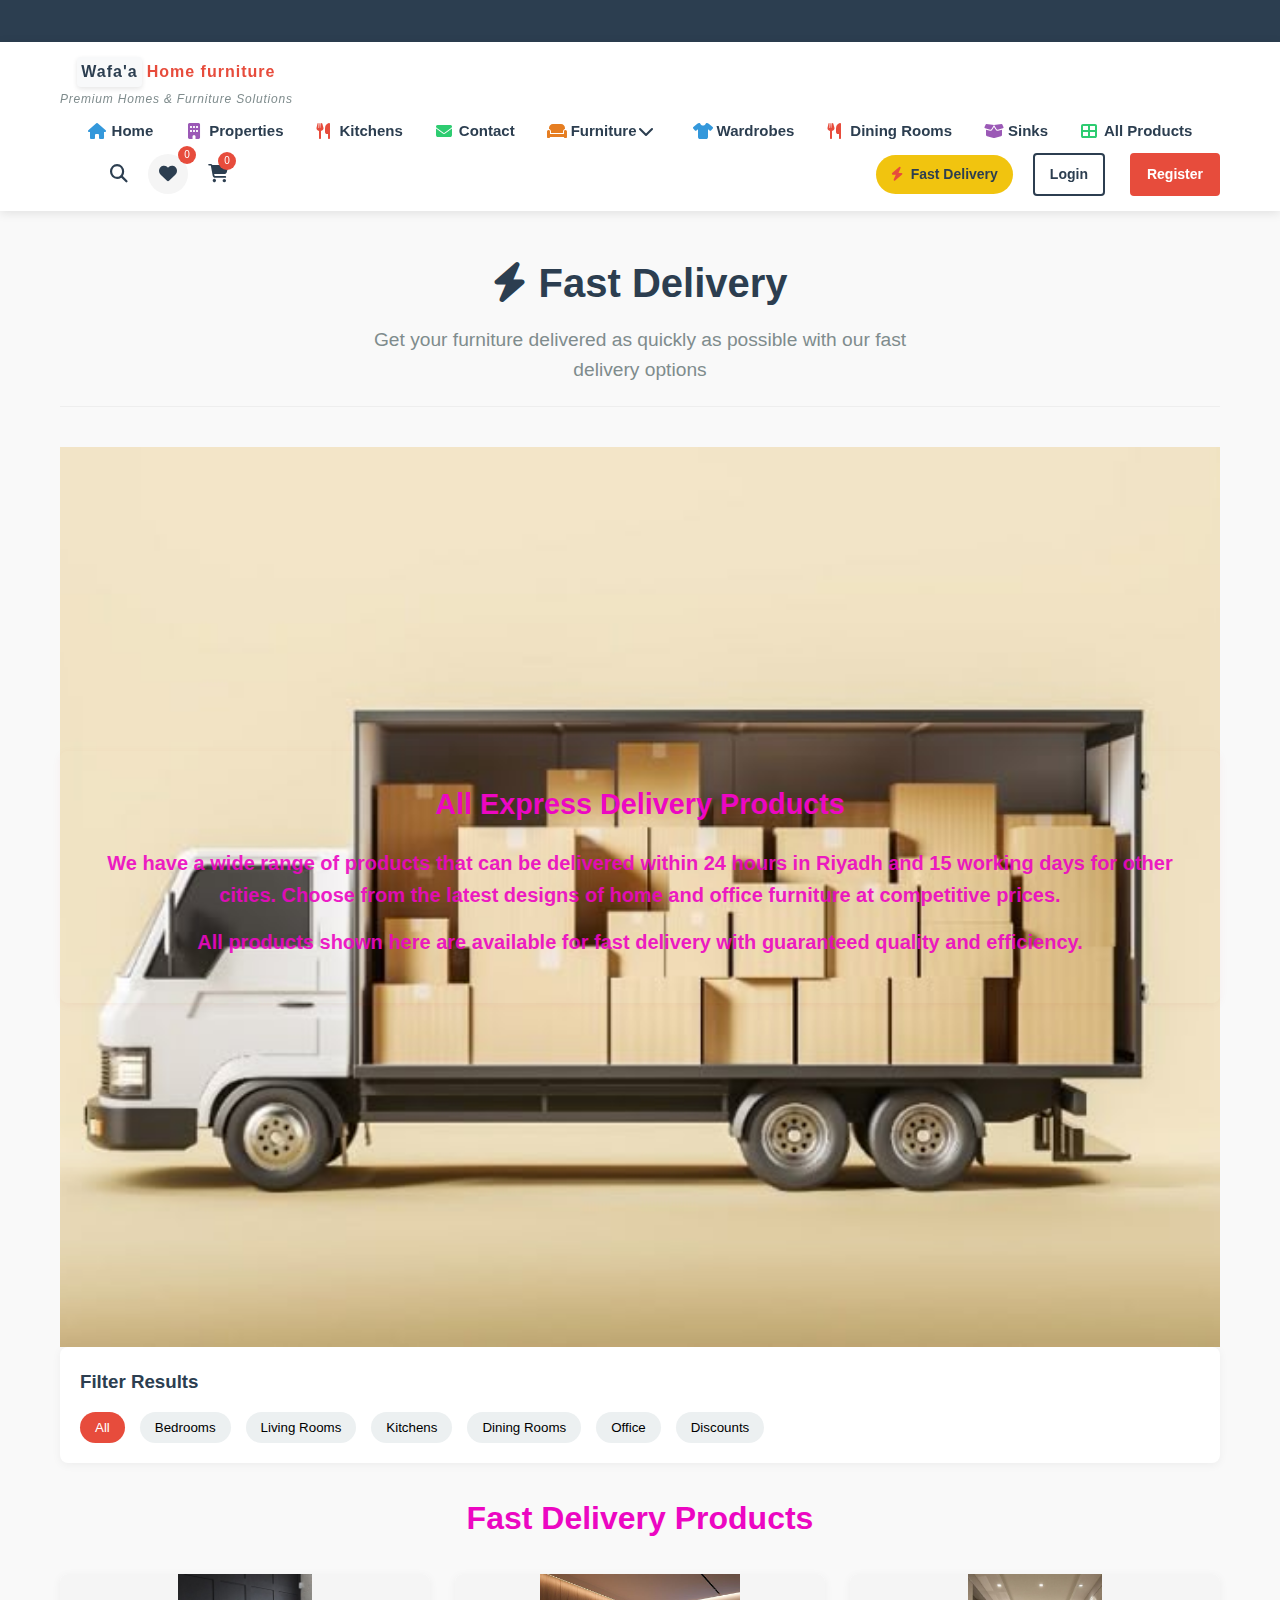
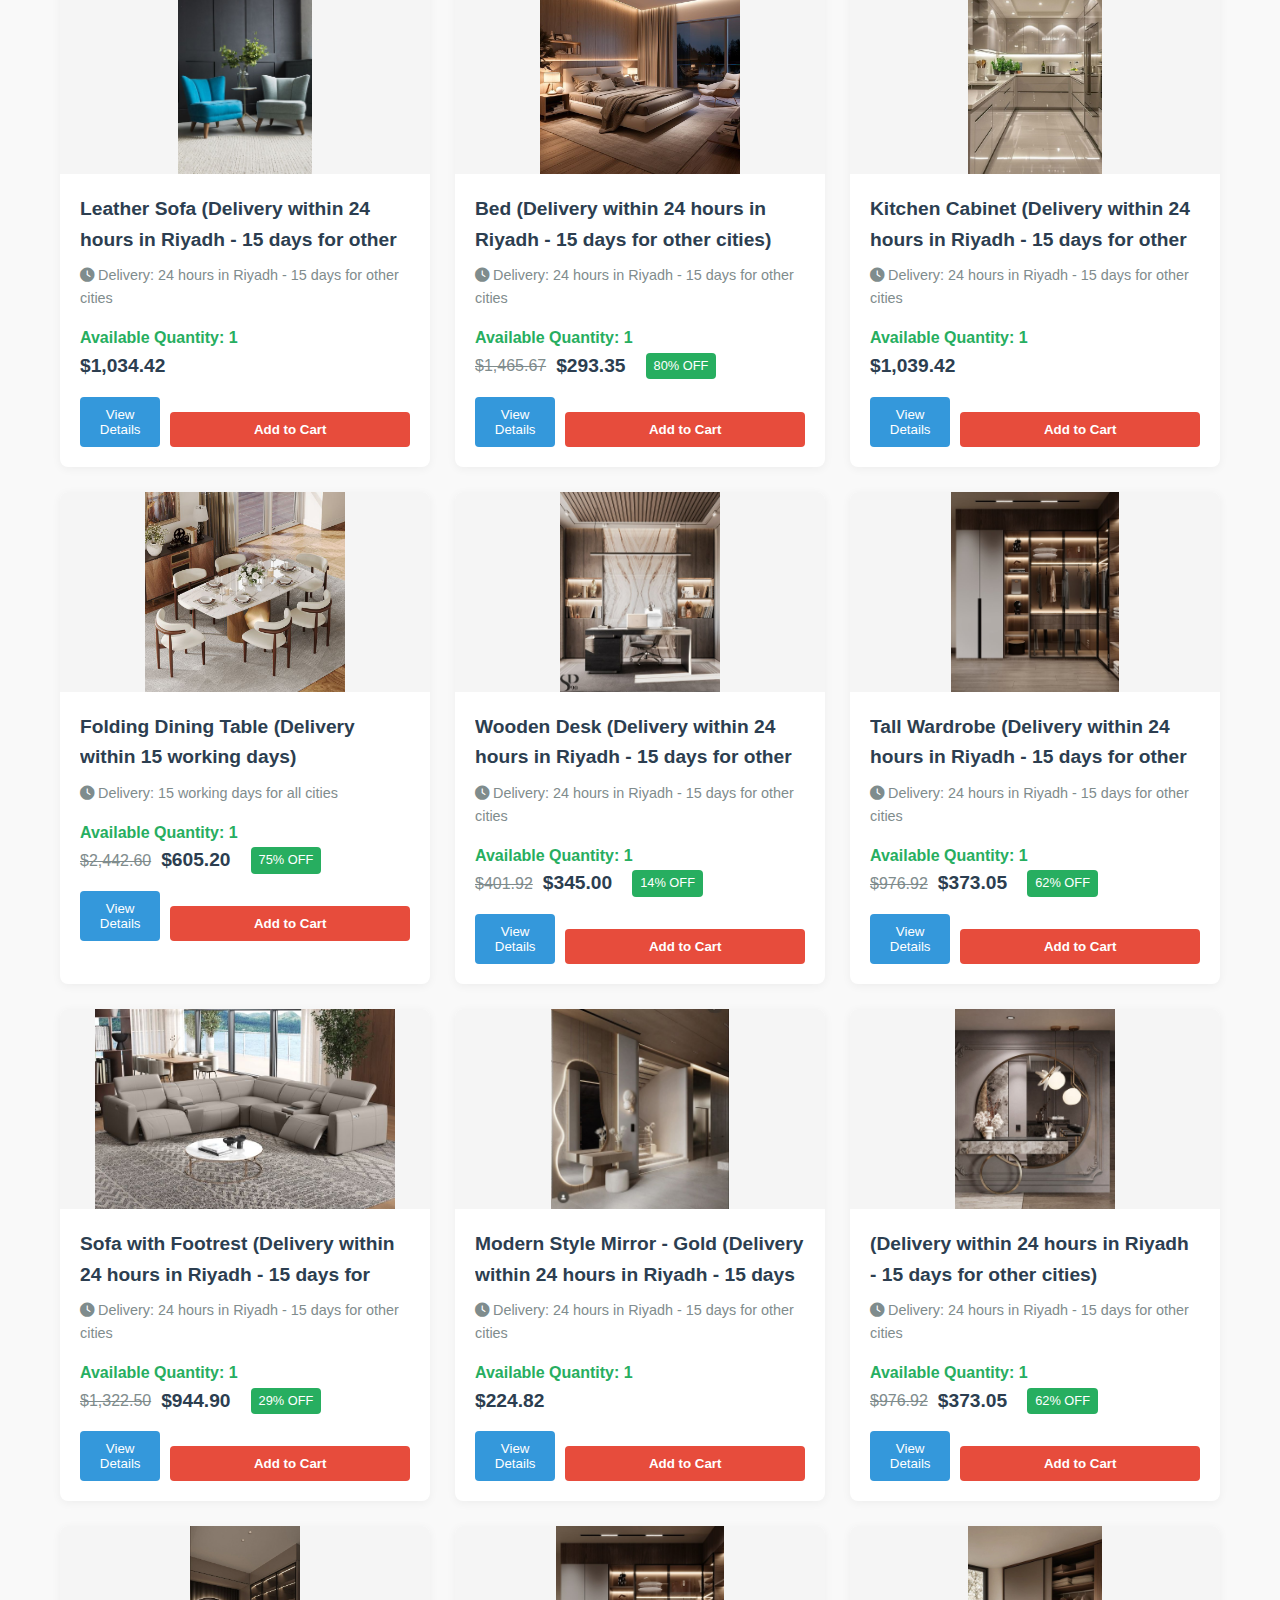
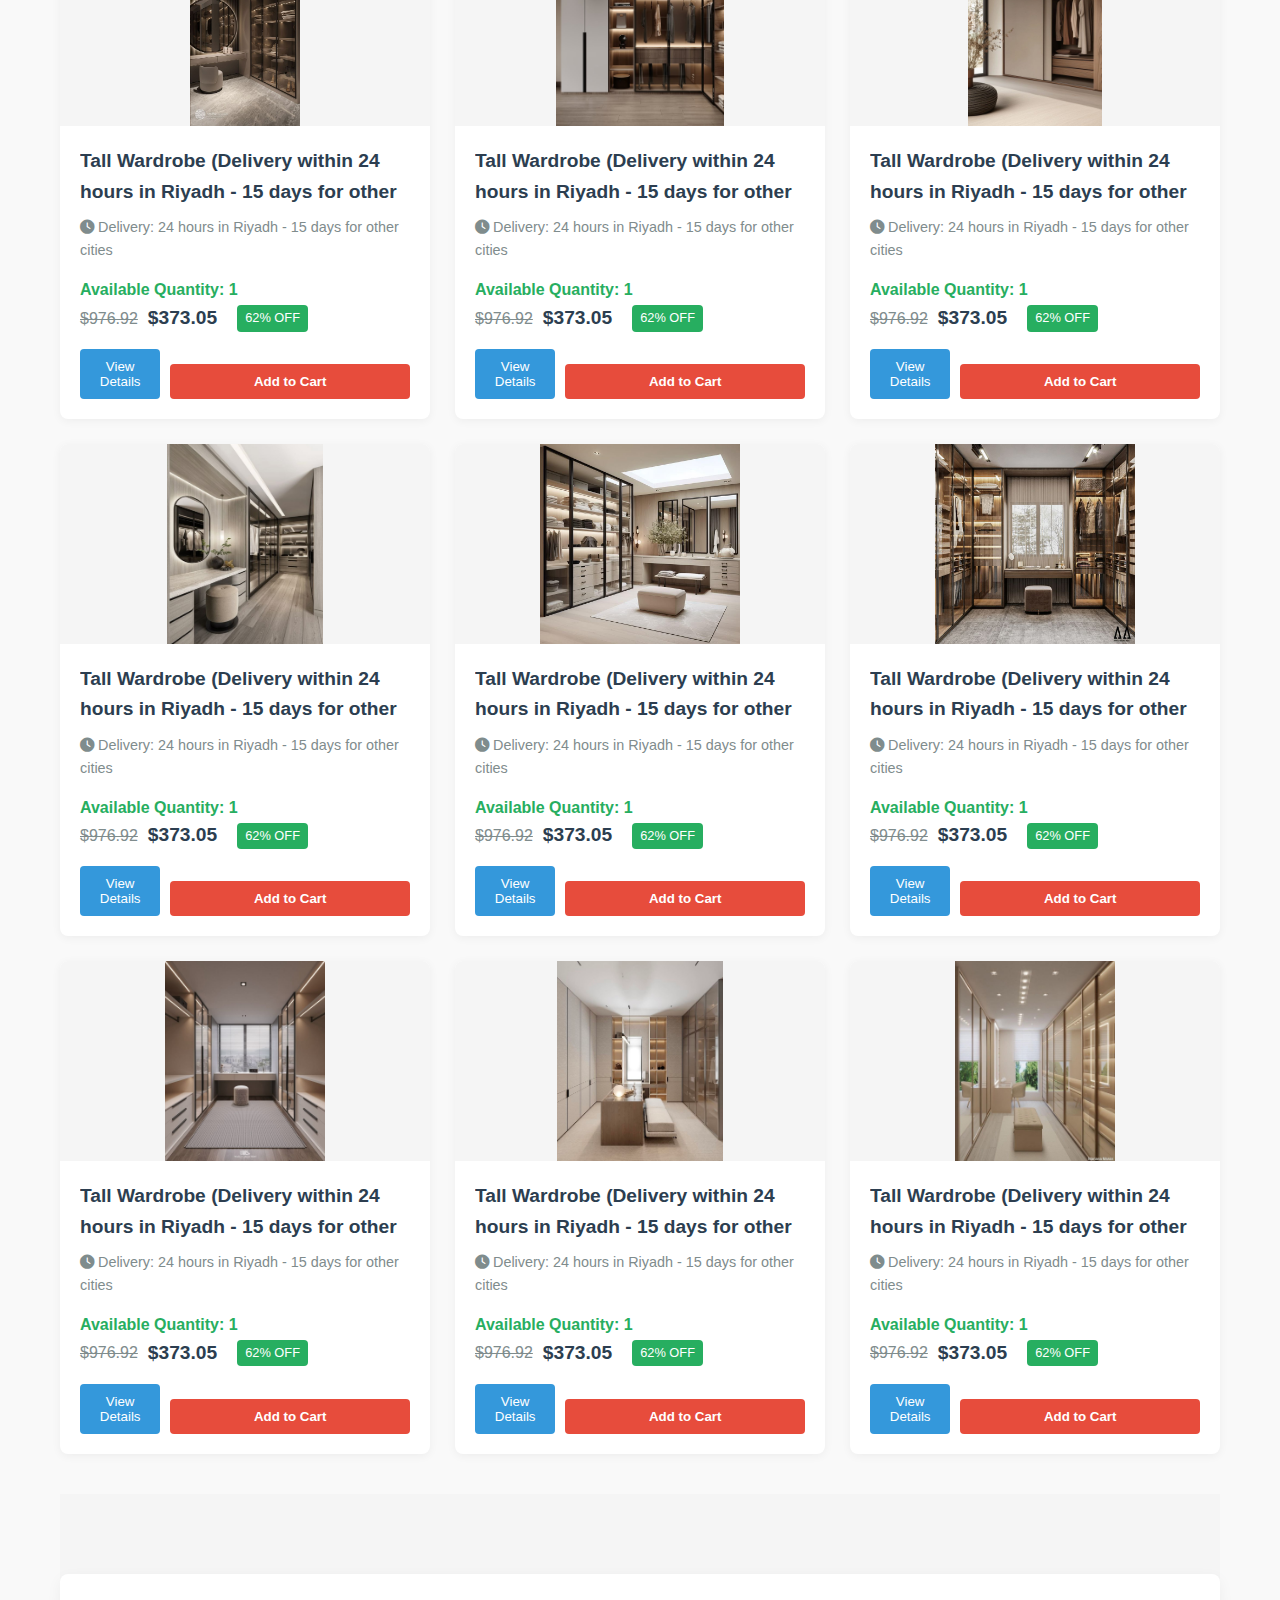
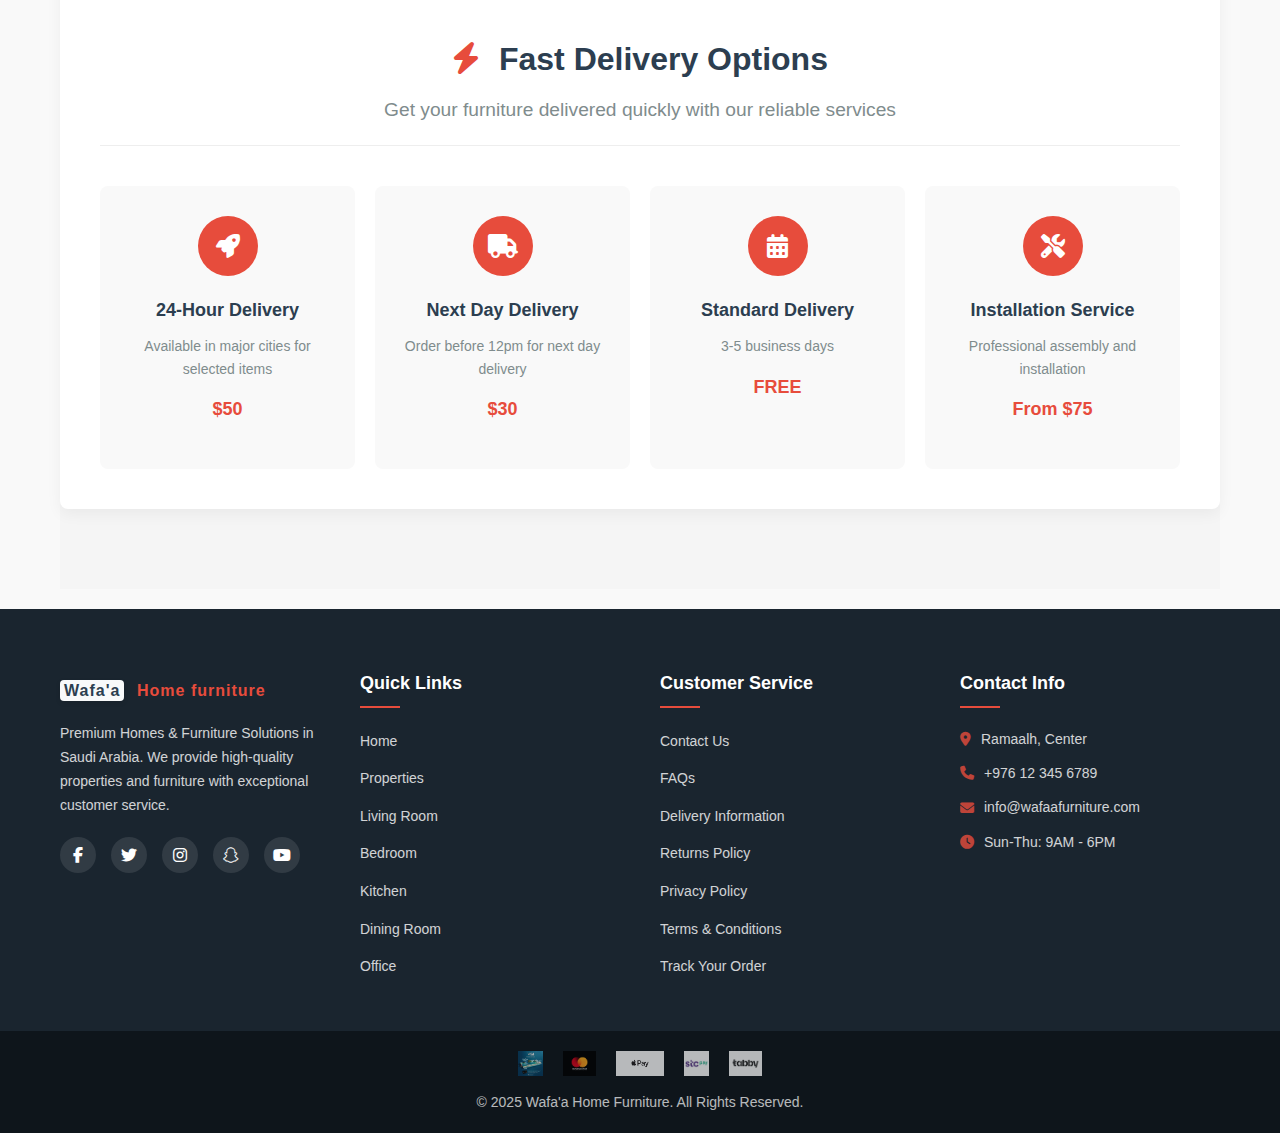
<file: assets/deleiver/fast-delivery.html>
<!DOCTYPE html>
<html lang="en">

<head>
    <meta charset="UTF-8">
    <meta name="viewport" content="width=device-width, initial-scale=1.0">
    <title>Fast Delivery - Wafa'a Home Furniture</title>
    <link rel="stylesheet" href="https://cdnjs.cloudflare.com/ajax/libs/font-awesome/6.4.0/css/all.min.css">
    <link rel="stylesheet" href="../../styles.css">
    <link rel="stylesheet" href="fast-delivery.css">

</head>

<body class="fast-delivery-page">
    <!-- Top Announcement Bar -->
    <div class="announcement-bar">
        <div class="marquee">
            <span>Special Offer: 10% discount on all orders over $500 - Code: Wafa'a10 | Free delivery on all orders in
                Riyadh | New kitchen collections now available!</span>
        </div>
    </div>

    <!-- Main Header -->
    <header class="main-header">
        <div class="header-container">
            <!-- Logo -->
            <div class="logo-container">
                <a href="../../index.html" class="logo">
                    <span class="logo-wafaa">Wafa'a</span>
                    <span class="logo-furniture">Home furniture</span>
                </a>
                <div class="slogan">Premium Homes & Furniture Solutions</div>
            </div>

            <!-- Main Navigation -->
            <nav class="main-nav">
                <ul>
                    <li><a href="../../index.html"><i class="fas fa-home"></i> Home</a></li>
                    <li><a href="../Properties/properties.html"><i class="fas fa-building"></i> Properties</a></li>
                    <li><a href="../kitchn/kitchens.html"><i class="fas fa-utensils"></i> Kitchens</a></li>
                    <li><a href="../contact/contact.html"><i class="fas fa-envelope"></i> Contact</a></li>
                    <li class="dropdown">
                        <a href="#"><i class="fas fa-couch"></i> Furniture <i class="fas fa-chevron-down"></i></a>
                        <div class="dropdown-content">
                            <div class="dropdown-column">
                                <h4>Living Room</h4>
                                <a href="../livingroom/sofas.html">Sofas</a>
                                <a href="../livingroom/tv-units.html">TV Units</a>
                                <a href="../livingroom/coffee-tables.html">Coffee Tables</a>
                                <a href="../livingroom/entertainment-units.html">Entertainment Units</a>
                            </div>
                            <div class="dropdown-column">
                                <h4>Bedroom</h4>
                                <a href="../bedroom/bedroom.html">Beds</a>
                                <a href="../bedroom/wardrobes.html">Wardrobes</a>
                                <a href="../bedroom/dressers.html">Dressers</a>
                                <a href="../bedroom/nightstands.html">Nightstands</a>
                            </div>
                            <div class="dropdown-column">
                                <h4>Kitchen</h4>
                                <a href="../kitchn/kitchen-cabinets.html">Cabinets</a>
                                <a href="../kitchn/kitchen-islands.html">Islands</a>
                                <a href="../kitchn/dining-tables.html">Dining Tables</a>
                                <a href="../kitchn/dining-tables.html">Chairs</a>
                            </div>
                            <div class="dropdown-column">
                                <h4>Office</h4>
                                <a href="../office/office-desks.html">Desks</a>
                                <a href="../office/office-chairs.html">Chairs</a>
                                <a href="../office/bookcases.html">Bookcases</a>
                                <a href="../office/filing-cabinets.html">Filing Cabinets</a>
                            </div>
                        </div>
                    </li>
                    <!-- Additional Categories -->
                    <li><a href="../Wardrobes/wardrobes.html"><i class="fas fa-tshirt"></i> Wardrobes</a></li>
                    <li><a href="../dining/dining.html"><i class="fas fa-utensils"></i> Dining Rooms</a></li>
                    <li><a href="../Storage/storage.html"><i class="fas fa-box-open"></i>Sinks</a></li>
                    <li><a href="../allproduct/all-products.html"><i class="fas fa-th-large"></i> All Products</a></li>
                </ul>
            </nav>

            <!-- User Actions -->
            <div class="user-actions">
                <a href="#" class="search-btn"><i class="fas fa-search"></i></a>
                <a href="../whishlist/wishlist.html" class="wishlist-btn"><i class="fas fa-heart"></i> <span
                        class="wishlist-count">0</span></a>
                <a href="../cart/cart.html" class="cart-btn"><i class="fas fa-shopping-cart"></i> <span
                        class="cart-count">0</span></a>
            </div>
            <div class="header-extra">
                <div class="fast-delivery-tag">
                    <i class="fas fa-bolt"></i>
                    <span>Fast Delivery</span>
                </div>
                <div class="auth-buttons-mobile">
                    <a href="../login/login.html" class="login-btn">Login</a>
                    <a href="../reigister/register.html" class="register-btn">Register</a>
                </div>
            </div>
        </div>
    </header>

    <!-- Mobile Navigation Toggle -->
    <div class="mobile-nav-toggle">
        <i class="fas fa-bars"></i>
    </div>

    <!-- Fast Delivery Main Content -->
    <main class="fast-delivery-container">
        <div class="delivery-header">
            <h1><i class="fas fa-bolt"></i> Fast Delivery</h1>
            <p>Get your furniture delivered as quickly as possible with our fast delivery options</p>
        </div>
        <section class="hero">
            <div class="delivery-intro">
                <h2>All Express Delivery Products</h2>
                <p><b> We have a wide range of products that can be delivered within 24 hours in Riyadh and 15 working
                        days for other cities. Choose from the latest designs of home and office furniture at
                        competitive prices.</b></p>
                <p><b>All products shown here are available for fast delivery with guaranteed quality and
                        efficiency.</b></p>
            </div>
        </section>

        <div class="filter-section">
            <h3>Filter Results</h3>
            <div class="filter-options">
                <button class="filter-btn active">All</button>
                <button class="filter-btn">Bedrooms</button>
                <button class="filter-btn">Living Rooms</button>
                <button class="filter-btn">Kitchens</button>
                <button class="filter-btn">Dining Rooms</button>
                <button class="filter-btn">Office</button>
                <button class="filter-btn">Discounts</button>
            </div>
        </div>

        <div class="delivery-options-section">
            <h2>Fast Delivery Products</h2>
            <div class="product-grid">
                <!-- Product 1 -->
                <div class="product-card">
                    <div class="product-image">
                        <img src="./image_deliver/canab3.jpg" alt="Leather Sofa">
                    </div>
                    <div class="product-info">
                        <h3 class="product-title">Leather Sofa (Delivery within 24 hours in Riyadh - 15 days for other
                            cities)</h3>
                        <p class="delivery-info"><i class="fas fa-clock"></i> Delivery: 24 hours in Riyadh - 15 days for
                            other cities</p>
                        <p class="available-quantity">Available Quantity: 1</p>
                        <div class="price-section">
                            <span class="current-price">$1,034.42</span>
                        </div>
                        <div class="product-actions">
                            <button class="view-details-btn">View Details</button>
                            <button class="add-to-cart-btn">Add to Cart</button>
                        </div>
                    </div>
                </div>

                <!-- Product 2 -->
                <div class="product-card">
                    <div class="product-image">
                        <img src="./image_deliver/bed.jpg" alt="Bed">
                    </div>
                    <div class="product-info">
                        <h3 class="product-title">Bed (Delivery within 24 hours in Riyadh - 15 days for other cities)
                        </h3>
                        <p class="delivery-info"><i class="fas fa-clock"></i> Delivery: 24 hours in Riyadh - 15 days for
                            other cities</p>
                        <p class="available-quantity">Available Quantity: 1</p>
                        <div class="price-section">
                            <span class="original-price">$1,465.67</span>
                            <span class="current-price">$293.35</span>
                            <span class="discount-badge">80% OFF</span>
                        </div>
                        <div class="product-actions">
                            <button class="view-details-btn">View Details</button>
                            <button class="add-to-cart-btn">Add to Cart</button>
                        </div>
                    </div>
                </div>

                <!-- Product 3 -->
                <div class="product-card">
                    <div class="product-image">
                        <img src="./image_deliver/kitchen.jpg" alt="Kitchen Cabinet">
                    </div>
                    <div class="product-info">
                        <h3 class="product-title">Kitchen Cabinet (Delivery within 24 hours in Riyadh - 15 days for
                            other cities)</h3>
                        <p class="delivery-info"><i class="fas fa-clock"></i> Delivery: 24 hours in Riyadh - 15 days for
                            other cities</p>
                        <p class="available-quantity">Available Quantity: 1</p>
                        <div class="price-section">
                            <span class="current-price">$1,039.42</span>
                        </div>
                        <div class="product-actions">
                            <button class="view-details-btn">View Details</button>
                            <button class="add-to-cart-btn">Add to Cart</button>
                        </div>
                    </div>
                </div>

                <!-- Product 4 -->
                <div class="product-card">
                    <div class="product-image">
                        <img src="./image_deliver/dinne.jpg" alt="Dining Table">
                    </div>
                    <div class="product-info">
                        <h3 class="product-title">Folding Dining Table (Delivery within 15 working days)</h3>
                        <p class="delivery-info"><i class="fas fa-clock"></i> Delivery: 15 working days for all cities
                        </p>
                        <p class="available-quantity">Available Quantity: 1</p>
                        <div class="price-section">
                            <span class="original-price">$2,442.60</span>
                            <span class="current-price">$605.20</span>
                            <span class="discount-badge">75% OFF</span>
                        </div>
                        <div class="product-actions">
                            <button class="view-details-btn">View Details</button>
                            <button class="add-to-cart-btn">Add to Cart</button>
                        </div>
                    </div>
                </div>

                <!-- Product 5 -->
                <div class="product-card">
                    <div class="product-image">
                        <img src="./image_deliver/office2.jpg" alt="Wooden Desk">
                    </div>
                    <div class="product-info">
                        <h3 class="product-title">Wooden Desk (Delivery within 24 hours in Riyadh - 15 days for other
                            cities)</h3>
                        <p class="delivery-info"><i class="fas fa-clock"></i> Delivery: 24 hours in Riyadh - 15 days for
                            other cities</p>
                        <p class="available-quantity">Available Quantity: 1</p>
                        <div class="price-section">
                            <span class="original-price">$401.92</span>
                            <span class="current-price">$345.00</span>
                            <span class="discount-badge">14% OFF</span>
                        </div>
                        <div class="product-actions">
                            <button class="view-details-btn">View Details</button>
                            <button class="add-to-cart-btn">Add to Cart</button>
                        </div>
                    </div>
                </div>

                <!-- Product 6 -->
                <div class="product-card">
                    <div class="product-image">
                        <img src="./image_deliver/Wardrobe.jpg" alt="Wardrobe">
                    </div>
                    <div class="product-info">
                        <h3 class="product-title">Tall Wardrobe (Delivery within 24 hours in Riyadh - 15 days for other
                            cities)</h3>
                        <p class="delivery-info"><i class="fas fa-clock"></i> Delivery: 24 hours in Riyadh - 15 days for
                            other cities</p>
                        <p class="available-quantity">Available Quantity: 1</p>
                        <div class="price-section">
                            <span class="original-price">$976.92</span>
                            <span class="current-price">$373.05</span>
                            <span class="discount-badge">62% OFF</span>
                        </div>
                        <div class="product-actions">
                            <button class="view-details-btn">View Details</button>
                            <button class="add-to-cart-btn">Add to Cart</button>
                        </div>
                    </div>
                </div>

                <!-- Product 7 -->
                <div class="product-card">
                    <div class="product-image">
                        <img src="./image_deliver/Sofa with Footrest .jpg" alt="Sofa with Footrest">
                    </div>
                    <div class="product-info">
                        <h3 class="product-title">Sofa with Footrest (Delivery within 24 hours in Riyadh - 15 days for
                            other cities)</h3>
                        <p class="delivery-info"><i class="fas fa-clock"></i> Delivery: 24 hours in Riyadh - 15 days for
                            other cities</p>
                        <p class="available-quantity">Available Quantity: 1</p>
                        <div class="price-section">
                            <span class="original-price">$1,322.50</span>
                            <span class="current-price">$944.90</span>
                            <span class="discount-badge">29% OFF</span>
                        </div>
                        <div class="product-actions">
                            <button class="view-details-btn">View Details</button>
                            <button class="add-to-cart-btn">Add to Cart</button>
                        </div>
                    </div>
                </div>

                <!-- Product 8 -->
                <div class="product-card">
                    <div class="product-image">
                        <img src="./image_deliver/mirror1.jpg" alt="Mirror">
                    </div>
                    <div class="product-info">
                        <h3 class="product-title">Modern Style Mirror - Gold (Delivery within 24 hours in Riyadh - 15
                            days for other cities)</h3>
                        <p class="delivery-info"><i class="fas fa-clock"></i> Delivery: 24 hours in Riyadh - 15 days for
                            other cities</p>
                        <p class="available-quantity">Available Quantity: 1</p>
                        <div class="price-section">
                            <span class="current-price">$224.82</span>
                        </div>
                        <div class="product-actions">
                            <button class="view-details-btn">View Details</button>
                            <button class="add-to-cart-btn">Add to Cart</button>
                        </div>
                    </div>
                </div>
                <!--product 9-->
                <div class="product-card">
                    <div class="product-image">
                        <img src="./image_deliver/mirror2.jpg" alt="Mirror">
                    </div>
                    <div class="product-info">
                        <h3 class="product-title"> (Delivery within 24 hours in Riyadh - 15 days for other
                            cities)</h3>
                        <p class="delivery-info"><i class="fas fa-clock"></i> Delivery: 24 hours in Riyadh - 15 days for
                            other cities</p>
                        <p class="available-quantity">Available Quantity: 1</p>
                        <div class="price-section">
                            <span class="original-price">$976.92</span>
                            <span class="current-price">$373.05</span>
                            <span class="discount-badge">62% OFF</span>
                        </div>
                        <div class="product-actions">
                            <button class="view-details-btn">View Details</button>
                            <button class="add-to-cart-btn">Add to Cart</button>
                        </div>
                    </div>
                </div>
                <!--product 10-->
                <div class="product-card">
                    <div class="product-image">
                        <img src="./image_deliver/w1.jpg" alt="Wardrobe">
                    </div>
                    <div class="product-info">
                        <h3 class="product-title">Tall Wardrobe (Delivery within 24 hours in Riyadh - 15 days for other
                            cities)</h3>
                        <p class="delivery-info"><i class="fas fa-clock"></i> Delivery: 24 hours in Riyadh - 15 days for
                            other cities</p>
                        <p class="available-quantity">Available Quantity: 1</p>
                        <div class="price-section">
                            <span class="original-price">$976.92</span>
                            <span class="current-price">$373.05</span>
                            <span class="discount-badge">62% OFF</span>
                        </div>
                        <div class="product-actions">
                            <button class="view-details-btn">View Details</button>
                            <button class="add-to-cart-btn">Add to Cart</button>
                        </div>
                    </div>
                </div>
                <!--product 11-->
                <div class="product-card">
                    <div class="product-image">
                        <img src="./image_deliver/Wardrobe.jpg" alt="Wardrobe">
                    </div>
                    <div class="product-info">
                        <h3 class="product-title">Tall Wardrobe (Delivery within 24 hours in Riyadh - 15 days for other
                            cities)</h3>
                        <p class="delivery-info"><i class="fas fa-clock"></i> Delivery: 24 hours in Riyadh - 15 days for
                            other cities</p>
                        <p class="available-quantity">Available Quantity: 1</p>
                        <div class="price-section">
                            <span class="original-price">$976.92</span>
                            <span class="current-price">$373.05</span>
                            <span class="discount-badge">62% OFF</span>
                        </div>
                        <div class="product-actions">
                            <button class="view-details-btn">View Details</button>
                            <button class="add-to-cart-btn">Add to Cart</button>
                        </div>
                    </div>
                </div>
                <!--product 12-->
                <div class="product-card">
                    <div class="product-image">
                        <img src="./image_deliver/w4.jpg" alt="Wardrobe">
                    </div>
                    <div class="product-info">
                        <h3 class="product-title">Tall Wardrobe (Delivery within 24 hours in Riyadh - 15 days for other
                            cities)</h3>
                        <p class="delivery-info"><i class="fas fa-clock"></i> Delivery: 24 hours in Riyadh - 15 days for
                            other cities</p>
                        <p class="available-quantity">Available Quantity: 1</p>
                        <div class="price-section">
                            <span class="original-price">$976.92</span>
                            <span class="current-price">$373.05</span>
                            <span class="discount-badge">62% OFF</span>
                        </div>
                        <div class="product-actions">
                            <button class="view-details-btn">View Details</button>
                            <button class="add-to-cart-btn">Add to Cart</button>
                        </div>
                    </div>
                </div>
                <!--product 13-->
                <div class="product-card">
                    <div class="product-image">
                        <img src="./image_deliver/w5.jpg" alt="Wardrobe">
                    </div>
                    <div class="product-info">
                        <h3 class="product-title">Tall Wardrobe (Delivery within 24 hours in Riyadh - 15 days for other
                            cities)</h3>
                        <p class="delivery-info"><i class="fas fa-clock"></i> Delivery: 24 hours in Riyadh - 15 days for
                            other cities</p>
                        <p class="available-quantity">Available Quantity: 1</p>
                        <div class="price-section">
                            <span class="original-price">$976.92</span>
                            <span class="current-price">$373.05</span>
                            <span class="discount-badge">62% OFF</span>
                        </div>
                        <div class="product-actions">
                            <button class="view-details-btn">View Details</button>
                            <button class="add-to-cart-btn">Add to Cart</button>
                        </div>
                    </div>
                </div>
                <!--product 14-->
                <div class="product-card">
                    <div class="product-image">
                        <img src="./image_deliver/w6.jpg" alt="Wardrobe">
                    </div>
                    <div class="product-info">
                        <h3 class="product-title">Tall Wardrobe (Delivery within 24 hours in Riyadh - 15 days for other
                            cities)</h3>
                        <p class="delivery-info"><i class="fas fa-clock"></i> Delivery: 24 hours in Riyadh - 15 days for
                            other cities</p>
                        <p class="available-quantity">Available Quantity: 1</p>
                        <div class="price-section">
                            <span class="original-price">$976.92</span>
                            <span class="current-price">$373.05</span>
                            <span class="discount-badge">62% OFF</span>
                        </div>
                        <div class="product-actions">
                            <button class="view-details-btn">View Details</button>
                            <button class="add-to-cart-btn">Add to Cart</button>
                        </div>
                    </div>
                </div>
                <!--product 15-->
                <div class="product-card">
                    <div class="product-image">
                        <img src="./image_deliver/w7.jpg" alt="Wardrobe">
                    </div>
                    <div class="product-info">
                        <h3 class="product-title">Tall Wardrobe (Delivery within 24 hours in Riyadh - 15 days for other
                            cities)</h3>
                        <p class="delivery-info"><i class="fas fa-clock"></i> Delivery: 24 hours in Riyadh - 15 days for
                            other cities</p>
                        <p class="available-quantity">Available Quantity: 1</p>
                        <div class="price-section">
                            <span class="original-price">$976.92</span>
                            <span class="current-price">$373.05</span>
                            <span class="discount-badge">62% OFF</span>
                        </div>
                        <div class="product-actions">
                            <button class="view-details-btn">View Details</button>
                            <button class="add-to-cart-btn">Add to Cart</button>
                        </div>
                    </div>
                </div>
                <!--product 16-->
                <div class="product-card">
                    <div class="product-image">
                        <img src="./image_deliver/w8.jpg" alt="Wardrobe">
                    </div>
                    <div class="product-info">
                        <h3 class="product-title">Tall Wardrobe (Delivery within 24 hours in Riyadh - 15 days for other
                            cities)</h3>
                        <p class="delivery-info"><i class="fas fa-clock"></i> Delivery: 24 hours in Riyadh - 15 days for
                            other cities</p>
                        <p class="available-quantity">Available Quantity: 1</p>
                        <div class="price-section">
                            <span class="original-price">$976.92</span>
                            <span class="current-price">$373.05</span>
                            <span class="discount-badge">62% OFF</span>
                        </div>
                        <div class="product-actions">
                            <button class="view-details-btn">View Details</button>
                            <button class="add-to-cart-btn">Add to Cart</button>
                        </div>
                    </div>
                </div>
                <!--product 17-->
                <div class="product-card">
                    <div class="product-image">
                        <img src="./image_deliver/w9.jpg" alt="Wardrobe">
                    </div>
                    <div class="product-info">
                        <h3 class="product-title">Tall Wardrobe (Delivery within 24 hours in Riyadh - 15 days for other
                            cities)</h3>
                        <p class="delivery-info"><i class="fas fa-clock"></i> Delivery: 24 hours in Riyadh - 15 days for
                            other cities</p>
                        <p class="available-quantity">Available Quantity: 1</p>
                        <div class="price-section">
                            <span class="original-price">$976.92</span>
                            <span class="current-price">$373.05</span>
                            <span class="discount-badge">62% OFF</span>
                        </div>
                        <div class="product-actions">
                            <button class="view-details-btn">View Details</button>
                            <button class="add-to-cart-btn">Add to Cart</button>
                        </div>
                    </div>
                </div>
                <!--product 18-->
                <div class="product-card">
                    <div class="product-image">
                        <img src="./image_deliver/w10.jpg" alt="Wardrobe">
                    </div>
                    <div class="product-info">
                        <h3 class="product-title">Tall Wardrobe (Delivery within 24 hours in Riyadh - 15 days for other
                            cities)</h3>
                        <p class="delivery-info"><i class="fas fa-clock"></i> Delivery: 24 hours in Riyadh - 15 days for
                            other cities</p>
                        <p class="available-quantity">Available Quantity: 1</p>
                        <div class="price-section">
                            <span class="original-price">$976.92</span>
                            <span class="current-price">$373.05</span>
                            <span class="discount-badge">62% OFF</span>
                        </div>
                        <div class="product-actions">
                            <button class="view-details-btn">View Details</button>
                            <button class="add-to-cart-btn">Add to Cart</button>
                        </div>
                    </div>
                </div>
            </div>
        </div>


        <!-- Fast Delivery Section -->
        <section class="delivery-section">
            <div class="delivery-container">
                <div class="delivery-header">
                    <h2><i class="fas fa-bolt"></i> Fast Delivery Options</h2>
                    <p>Get your furniture delivered quickly with our reliable services</p>
                </div>

                <div class="delivery-options">
                    <div class="delivery-option">
                        <div class="delivery-icon">
                            <i class="fas fa-rocket"></i>
                        </div>
                        <h3>24-Hour Delivery</h3>
                        <p>Available in major cities for selected items</p>
                        <div class="delivery-price">$50</div>
                    </div>

                    <div class="delivery-option">
                        <div class="delivery-icon">
                            <i class="fas fa-truck"></i>
                        </div>
                        <h3>Next Day Delivery</h3>
                        <p>Order before 12pm for next day delivery</p>
                        <div class="delivery-price">$30</div>
                    </div>

                    <div class="delivery-option">
                        <div class="delivery-icon">
                            <i class="fas fa-calendar-alt"></i>
                        </div>
                        <h3>Standard Delivery</h3>
                        <p>3-5 business days</p>
                        <div class="delivery-price">FREE</div>
                    </div>

                    <div class="delivery-option">
                        <div class="delivery-icon">
                            <i class="fas fa-tools"></i>
                        </div>
                        <h3>Installation Service</h3>
                        <p>Professional assembly and installation</p>
                        <div class="delivery-price">From $75</div>
                    </div>
                </div>
            </div>
        </section>
    </main>

    <!-- Footer -->
    <footer class="main-footer">
        <div class="footer-container">
            <div class="footer-column">
                <div class="footer-logo">
                    <span class="logo-wafaa">Wafa'a</span>
                    <span class="logo-furniture"> Home furniture</span>
                </div>
                <p class="footer-about">Premium Homes & Furniture Solutions in Saudi Arabia. We provide high-quality
                    properties and furniture with exceptional customer service.</p>
                <div class="footer-social">
                    <a href="#"><i class="fab fa-facebook-f"></i></a>
                    <a href="#"><i class="fab fa-twitter"></i></a>
                    <a href="#"><i class="fab fa-instagram"></i></a>
                    <a href="#"><i class="fab fa-snapchat-ghost"></i></a>
                    <a href="#"><i class="fab fa-youtube"></i></a>
                </div>
            </div>

            <div class="footer-column">
                <h3>Quick Links</h3>
                <ul>
                    <li><a href="../../index.html">Home</a></li>
                    <li><a href="../Properties/properties.html">Properties</a></li>
                    <li><a href="../livingroom/livingroom.html">Living Room</a></li>
                    <li><a href="../bedroom/bedroom.html">Bedroom</a></li>
                    <li><a href="../kitchn/kitchens.html">Kitchen</a></li>
                    <li><a href="../dining/dining.html">Dining Room</a></li>
                    <li><a href="../office/office.html">Office</a></li>
                </ul>
            </div>

            <div class="footer-column">
                <h3>Customer Service</h3>
                <ul>
                    <li><a href="../contact/contact.html">Contact Us</a></li>
                    <li><a href="../footer/faq/faq.html">FAQs</a></li>
                    <li><a href="../deleiver/fast-delivery.html">Delivery Information</a></li>
                    <li><a href="../footer/return/returns.html">Returns Policy</a></li>
                    <li><a href="../footer/privacy/privacy.html">Privacy Policy</a></li>
                    <li><a href="../footer/terms/terms.html">Terms & Conditions</a></li>
                    <li><a href="../footer/track-order/track-order.html">Track Your Order</a></li>
                </ul>
            </div>

            <div class="footer-column">
                <h3>Contact Info</h3>
                <ul class="contact-info">
                    <li><i class="fas fa-map-marker-alt"></i> Ramaalh, Center</li>
                    <li><i class="fas fa-phone"></i> +976 12 345 6789</li>
                    <li><i class="fas fa-envelope"></i> info@wafaafurniture.com</li>
                    <li><i class="fas fa-clock"></i> Sun-Thu: 9AM - 6PM</li>
                </ul>
            </div>
        </div>

        <div class="footer-bottom">
            <div class="payment-methods-bottom">
                <img src="./image_deliver/Visa.jpg" alt="Visa">
                <img src="./image_deliver/Mastercard.jpg" alt="Mastercard">
                <img src="./image_deliver/Apple Pay.jpg" alt="Apple Pay">
                <img src="./image_deliver/STC Pay.jpg" alt="STC Pay">
                <img src="./image_deliver/Tabby.jpg" alt="Tabby">
            </div>
            <div class="copyright">
                &copy; 2025 Wafa'a Home Furniture. All Rights Reserved.
            </div>
        </div>
    </footer>

    <!-- Back to Top Button -->
    <button class="back-to-top"><i class="fas fa-arrow-up"></i></button>

    <!-- Mobile Navigation Menu -->
    <div class="mobile-nav">
        <div class="mobile-nav-header">
            <div class="mobile-logo">
                <span class="logo-wafaa">Wafa'a</span>
                <span class="logo-furniture"> Home furniture</span>
            </div>
            <button class="mobile-close-btn"><i class="fas fa-times"></i></button>
        </div>

        <ul class="mobile-nav-menu">
            <li><a href="../../index.html"><i class="fas fa-home"></i> Home</a></li>
            <li><a href="../Properties/properties.html"><i class="fas fa-building"></i> Properties</a></li>
            <li class="mobile-dropdown">
                <a href="#"><i class="fas fa-couch"></i> Furniture <i class="fas fa-chevron-down"></i></a>
                <ul class="mobile-dropdown-content">
                    <li><a href="../livingroom/livingroom.html">Living Room</a></li>
                    <li><a href="../bedroom/bedroom.html">Bedroom</a></li>
                    <li><a href="../kitchn/kitchens.html">Kitchen</a></li>
                    <li><a href="../dining/dining.html">Dining</a></li>
                    <li><a href="../office/office.html">Office</a></li>
                </ul>
            </li>
            <li><a href="../kitchn/kitchens.html"><i class="fas fa-utensils"></i> Kitchens</a></li>
            <li><a href="#"><i class="fas fa-bolt"></i> Fast Delivery</a></li>
            <li><a href="../contact/contact.html"><i class="fas fa-envelope"></i> Contact</a></li>
            <li><a href="../login/login.html"><i class="fas fa-user"></i> Login</a></li>
            <li><a href="../reigister/register.html"><i class="fas fa-user-plus"></i> Register</a></li>
            <li><a href="../cart/cart.html"><i class="fas fa-shopping-cart"></i> Cart</a></li>
            <li><a href="../whishlist/wishlist.html"><i class="fas fa-heart"></i> Wishlist</a></li>
        </ul>
    </div>
    <script src="../../"></script>
    <script src="fastdelivery.js"></script>

</body>

</html>
</file>
<file: styles.css>
/* ====================== */
/* BASE STYLES */
/* ====================== */
* {
    margin: 0;
    padding: 0;
    box-sizing: border-box;
}

html {
    scroll-behavior: smooth;
    font-size: 16px;
}

body {
    font-family: 'Segoe UI', Tahoma, Geneva, Verdana, sans-serif;
    line-height: 1.6;
    color: #333;
    background-color: #f9f9f9;
    overflow-x: hidden;
}

a {
    text-decoration: none;
    color: inherit;
}

ul {
    list-style: none;
}

img {
    max-width: 100%;
    height: auto;
    display: block;
}

.container {
    width: 100%;
    max-width: 1200px; /* أو أي عرض تفضله */
    margin: 0 auto;
    padding: 0 20px; /* هامش جانبي */
}
section {
    padding: 40px 0;
}


.btn {
    display: inline-block;
    padding: 12px 24px;
    border-radius: 4px;
    font-weight: 600;
    text-align: center;
    transition: all 0.3s ease;
    cursor: pointer;
    border: none;
}

.btn-primary {
    background-color: #2c3e50;
    color: #fff;
    border: 2px solid #2c3e50;
}

.btn-primary:hover {
    background-color: #1a252f;
    border-color: #1a252f;
}

.btn-secondary {
    background-color: transparent;
    color: #2c3e50;
    border: 2px solid #2c3e50;
}

.btn-secondary:hover {
    background-color: #2c3e50;
    color: #fff;
}

.section-header {
    text-align: center;
    margin-bottom: 40px;

}

.section-header h2 {
    font-size: 2rem;
    color: #2c3e50;
    margin-bottom: 15px;
    position: relative;
    display: inline-block;
}

.section-header h2::after {
    content: '';
    position: absolute;
    bottom: -10px;
    left: 50%;
    transform: translateX(-50%);
    width: 80px;
    height: 3px;
    background-color: #e74c3c;
}

.view-all {
    display: inline-flex;
    align-items: center;
    color: #e74c3c;
    font-weight: 600;
    transition: all 0.3s ease;
}

.view-all i {
    margin-left: 5px;
    transition: transform 0.3s ease;
}

.view-all:hover {
    color: #c0392b;
}

.view-all:hover i {
    transform: translateX(5px);
}

/* ====================== */
/* HEADER & NAVIGATION */
/* ====================== */
.announcement-bar {
    background-color: #2c3e50;
    color: #fff;
    padding: 10px 0;
    overflow: hidden;
    font-size: 0.875rem;
}

.marquee {
    white-space: nowrap;
    animation: marquee 20s linear infinite;
    display: inline-block;
    padding-left: 100%;
}

@keyframes marquee {
    0% { transform: translateX(0); }
    100% { transform: translateX(-100%); }
}

.main-header {
    background-color: #fff;
    box-shadow: 0 2px 10px rgba(0, 0, 0, 0.1);
    position: sticky;
    top: 0;
    z-index: 1000;
    padding: 15px 0;
}

.header-container {
    display: flex;
    justify-content: space-between;
    align-items: center;
    width: 100%;
    max-width: 1200px;
    margin: 0 auto;
    padding: 0 20px;
}

.logo-container {
    display: flex;
    flex-direction: column;
}

.logo {
    font-size: 1.75rem;
    font-weight: 700;
    letter-spacing: 1px;
    display: flex;
    align-items: center;
    transition: transform 0.3s ease;
    max-width: 1200px;
    margin: 0 auto;
    padding: 0 10px;
}

.logo:hover {
    transform: scale(1.03);
}

.logo-wafaa {
    color: #2c3e50;
    font-size: 1rem;
    font-weight: 700;
    padding: 2px 4px;
    background: #f8f9fa;
    border-radius: 4px;
    margin-right: 5px;
    box-shadow: 0 2px 5px rgba(0,0,0,0.1);
}

.logo-furniture {
    color: #e74c3c;
    font-size: 1rem;
    font-weight: 700;
    position: relative;
}

.logo-furniture::after {
    content: '';
    position: absolute;
    bottom: -5px;
    left: 0;
    width: 100%;
    height: 2px;
    background: #e74c3c;
    transform: scaleX(0);
    transition: transform 0.3s ease;
}

.logo:hover .logo-furniture::after {
    transform: scaleX(1);
}

.slogan {
    font-size: 0.75rem;
    color: #7f8c8d;
    margin-top: 3px;
    letter-spacing: 0.8px;
    font-style: italic;
}

.main-nav {
    display: flex;
    align-items: center;
    max-width: 1200px;
    margin: 0 auto;
    padding: 0 3px;
}

.main-nav ul {
    display: flex;
    list-style: none;
    padding: 0;
    margin: 0;
    align-items: center;
}

.main-nav ul li {
    margin: 0 8px;
    position: relative;
}

.main-nav ul li a {
    color: #2c3e50;
    font-weight: 600;
    font-size: 0.9375rem;
    padding: 10px 8px;
    display: flex;
    align-items: center;
    transition: all 0.3s ease;
    white-space: nowrap;
}

.main-nav ul li a i {
    margin-right: 6px;
    font-size: 1rem;
    width: 18px;
    text-align: center;
}

/* Navigation Icons Colors */
.main-nav ul li a i.fa-home { color: #3498db; }
.main-nav ul li a i.fa-building { color: #9b59b6; }
.main-nav ul li a i.fa-couch { color: #e67e22; }
.main-nav ul li a i.fa-utensils { color: #e74c3c; }
.main-nav ul li a i.fa-envelope { color: #2ecc71; }
.main-nav ul li a i.fa-tshirt { color: #3498db; }
.main-nav ul li a i.fa-box-open { color: #9b59b6; }
.main-nav ul li a i.fa-th-large { color: #2ecc71; }
.main-nav ul li a i.fa-bolt { color: #f1c40f; }

.main-nav ul li a:hover {
    color: #e74c3c;
    transform: translateY(-2px);
}

.main-nav ul li a::after {
    content: '';
    position: absolute;
    bottom: 5px;
    left: 0;
    width: 0;
    height: 2px;
    background-color: #e74c3c;
    transition: width 0.3s ease;
}

.main-nav ul li a:hover::after {
    width: 100%;
}

.dropdown-content {
    position: absolute;
    top: 100%;
    left: 50%;
    transform: translateX(-50%);
    width: 800px;
    background-color: #fff;
    box-shadow: 0 10px 30px rgba(0,0,0,0.15);
    border-radius: 0 0 8px 8px;
    padding: 25px;
    display: none;
    z-index: 100;
    opacity: 0;
    transition: opacity 0.3s ease, transform 0.3s ease;
}

.dropdown:hover .dropdown-content {
    display: flex;
    opacity: 1;
    transform: translateX(-50%) translateY(0);
}

.dropdown-column {
    flex: 1;
    padding: 0 15px;
    border-right: 1px solid #eee;
}

.dropdown-column:last-child {
    border-right: none;
}


.dropdown-column h4 {
    color: #e74c3c;
    margin-bottom: 15px;
    padding-bottom: 10px;
    border-bottom: 1px solid #eee;
    font-size: 1rem;
}

.dropdown-column a {
    display: block;
    padding: 8px 0;
    color: #34495e;
    font-size: 0.875rem;
    transition: all 0.3s ease;
}

.dropdown-column a:hover {
    color: #e74c3c;
    padding-left: 8px;
}

.user-actions {
    display: flex;
    align-items: center;
    margin-left: 30px;
}

.user-actions a {
    margin-left: 20px;
    color: #2c3e50;
    font-size: 1.125rem;
    position: relative;
    transition: transform 0.3s ease;
}

.user-actions a:hover {
    color: #e74c3c;
    transform: scale(1.1);
}

/* أنماط لقسم Fast Delivery */
.fast-delivery-tag {
    background-color: #f1c40f;
    color: #2c3e50;
    padding: 8px 15px;
    border-radius: 20px;
    font-weight: 600;
    font-size: 0.875rem;
    display: flex;
    align-items: center;
    margin-right: 20px;
}

.fast-delivery-tag i {
    margin-right: 8px;
    color: #e74c3c;
}

/* أنماط لأزرار الدخول والتسجيل */
.auth-buttons-mobile {
    display: flex;
    gap: 10px;
}

.auth-buttons-mobile .login-btn,
.auth-buttons-mobile .register-btn {
    padding: 8px 15px;
    border-radius: 4px;
    font-weight: 600;
    font-size: 0.875rem;
}

.auth-buttons-mobile .login-btn {
    border: 2px solid #2c3e50;
    color: #2c3e50;
}

.auth-buttons-mobile .register-btn {
    background-color: #e74c3c;
    color: #fff;
    border: 2px solid #e74c3c;
}

/* تعديل تخطيط الهيدر */
.header-container {
    display: flex;
    justify-content: space-between;
    align-items: center;
    flex-wrap: wrap;
}

.header-extra {
    display: flex;
    align-items: center;
    margin-left: auto;
}

/* للشاشات الصغيرة */
@media (max-width: 992px) {
    .header-extra {
        order: 3;
        width: 100%;
        justify-content: center;
        margin-top: 15px;
    }
    
    .fast-delivery-tag {
        margin-right: 10px;
    }
}
.wishlist-count, .cart-count {
    position: absolute;
    top: -8px;
    right: -8px;
    background-color: #e74c3c;
    color: #fff;
    border-radius: 50%;
    width: 18px;
    height: 18px;
    font-size: 0.625rem;
    display: flex;
    align-items: center;
    justify-content: center;
}

.auth-buttons {
    margin-left: 25px;
    display: flex;
}

.login-btn, .register-btn {
    padding: 10px 20px;
    border-radius: 6px;
    font-weight: 600;
    font-size: 0.875rem;
    transition: all 0.3s ease;
}

.login-btn {
    border: 2px solid #2c3e50;
    color: #2c3e50;
    margin-right: 15px;
}

.login-btn:hover {
    background-color: #f8f9fa;
    border-color: #1a252f;
}

.register-btn {
    background-color: #e74c3c;
    color: #fff;
    border: 2px solid #e74c3c;
}

.register-btn:hover {
    background-color: #c0392b;
    border-color: #c0392b;
}

.mobile-nav-toggle {
    display: none;
    font-size: 1.5rem;
    color: #2c3e50;
    cursor: pointer;
    padding: 10px;
    background: none;
    border: none;
}

/* ====================== */
/* HERO SECTION */
/* ====================== */
.hero {
    background-image: url('./assets/image/hero-bg2.jpg'); /* تأكد من المسار الصحيح */
    background-size: cover;
    background-position: center center;
    background-repeat: no-repeat;
    height: 100vh; /* شاشة كاملة */
    min-height: 600px;
    display: flex;
    align-items: center;
    justify-content: center;
    text-align: center;
    color: #fff;
    position: relative;
    background-attachment: scroll; /* إزالة التأثير الثابت */
}

.hero-content {
    background-color: rgba(255, 255, 255, 0.15); /* شفافية خفيفة للمحتوى فقط */
    backdrop-filter: blur(5px); /* تأثير ضبابي خفيف للمحتوى */
    padding: 2rem;
    border-radius: 10px;
    max-width: 800px;
    margin: 0 auto;
}
@media (max-width: 768px) {
    .hero {
        background-size: cover; /* تأكد من التغطية الكاملة على الهواتف */
        height: 80vh;
    }
    
    .hero-content {
        padding: 1rem;
        margin: 0 15px;
    }
}


.hero h1 {
    font-size: 3rem;
    margin-bottom: 20px;
    line-height: 1.2;
}

.hero p {
    font-size: 1.25rem;
    margin-bottom: 30px;
    opacity: 0.9;
}

.hero-buttons {
    display: flex;
    justify-content: center;
    gap: 20px;
    margin-top: 30px;
}

/* ====================== */
/* CATEGORIES SECTION */
/* ====================== */
.categories-section {
    padding: 5rem 0;
    background-color: #fff;
}

.categories-grid {
    display: grid;
    grid-template-columns: repeat(4, 1fr);
    gap: 20px;
}

.category-card {
    position: relative;
    border-radius: 8px;
    overflow: hidden;
    box-shadow: 0 5px 15px rgba(0, 0, 0, 0.1);
    transition: transform 0.3s ease, box-shadow 0.3s ease;
}

.category-card:hover {
    transform: translateY(-10px);
    box-shadow: 0 15px 30px rgba(0, 0, 0, 0.15);
}

.category-card img {
    width: 100%;
    height: 300px;
    object-fit: cover;
}

.category-overlay {
    position: absolute;
    bottom: 0;
    left: 0;
    right: 0;
    background: linear-gradient(to top, rgba(0, 0, 0, 0.8), transparent);
    padding: 30px 20px 20px;
    color: #fff;
}

.category-overlay h3 {
    font-size: 1.375rem;
    margin-bottom: 15px;
}

.btn-category {
    background-color: #e74c3c;
    color: #fff;
    padding: 8px 16px;
    border-radius: 4px;
    font-size: 0.875rem;
    font-weight: 600;
    transition: background-color 0.3s ease;
}

.btn-category:hover {
    background-color: #c0392b;
}

/* ====================== */
/* FEATURED PROPERTIES */
/* ====================== */
.featured-properties {
    padding: 5rem 0;
    background-color: #f5f5f5;
}

.properties-slider {
    position: relative;
}

.properties-container {
    display: flex;
    overflow-x: auto;
    scroll-behavior: smooth;
    gap: 20px;
    padding: 20px 0;
    -ms-overflow-style: none;
    scrollbar-width: none;
}

.properties-container::-webkit-scrollbar {
    display: none;
}

.property-card {
    flex: 0 0 calc(33.333% - 14px);
    background-color: #fff;
    border-radius: 8px;
    overflow: hidden;
    box-shadow: 0 5px 15px rgba(0, 0, 0, 0.1);
    transition: transform 0.3s ease, box-shadow 0.3s ease;
    position: relative;
}

.property-card:hover {
    transform: translateY(-5px);
    box-shadow: 0 10px 25px rgba(0, 0, 0, 0.15);
}

.property-card img {
    width: 100%;
    height: 220px;
    object-fit: cover;
}

.property-badge {
    position: absolute;
    top: 15px;
    right: 15px;
    background-color: #e74c3c;
    color: #fff;
    padding: 5px 10px;
    border-radius: 4px;
    font-size: 0.75rem;
    font-weight: 600;
}

.property-info {
    padding: 20px;
}

.property-info h3 {
    font-size: 1.125rem;
    margin-bottom: 10px;
    color: #2c3e50;
}

.property-features {
    display: flex;
    justify-content: space-between;
    margin-bottom: 15px;
    font-size: 0.875rem;
    color: #7f8c8d;
}

.property-features span i {
    margin-right: 5px;
}

.property-price {
    font-size: 1.375rem;
    font-weight: 700;
    color: #e74c3c;
    margin-bottom: 15px;
}

.btn-property {
    display: block;
    width: 100%;
    padding: 10px;
    background-color: #2c3e50;
    color: #fff;
    text-align: center;
    border-radius: 4px;
    font-weight: 600;
    transition: background-color 0.3s ease;
}

.btn-property:hover {
    background-color: #1a252f;
}

.slider-arrow {
    position: absolute;
    top: 50%;
    transform: translateY(-50%);
    width: 40px;
    height: 40px;
    background-color: #fff;
    border-radius: 50%;
    box-shadow: 0 2px 10px rgba(0, 0, 0, 0.2);
    display: flex;
    align-items: center;
    justify-content: center;
    cursor: pointer;
    border: none;
    z-index: 10;
    transition: all 0.3s ease;
}

.slider-arrow:hover {
    background-color: #e74c3c;
    color: #fff;
}

.left-arrow {
    left: -20px;
}

.right-arrow {
    right: -20px;
}

/* ====================== */
/* KITCHEN COLLECTION */
/* ====================== */
.kitchen-collection {
    padding: 5rem 0;
    background-color: #fff;
}

.kitchen-grid {
    display: grid;
    grid-template-columns: repeat(4, 1fr);
    gap: 20px;
}

.kitchen-card {
    background-color: #fff;
    border-radius: 8px;
    overflow: hidden;
    box-shadow: 0 5px 15px rgba(0, 0, 0, 0.1);
    transition: transform 0.3s ease, box-shadow 0.3s ease;
}

.kitchen-card:hover {
    transform: translateY(-5px);
    box-shadow: 0 10px 25px rgba(0, 0, 0, 0.15);
}

.kitchen-card img {
    width: 100%;
    height: 200px;
    object-fit: cover;
}

.kitchen-info {
    padding: 20px;
}

.kitchen-info h3 {
    font-size: 1.125rem;
    margin-bottom: 10px;
    color: #2c3e50;
}

.kitchen-price {
    margin-bottom: 15px;
}

.current-price {
    font-size: 1.25rem;
    font-weight: 700;
    color: #e74c3c;
    margin-right: 10px;
}

.original-price {
    font-size: 1rem;
    color: #7f8c8d;
    text-decoration: line-through;
    margin-right: 10px;
}

.discount {
    font-size: 0.875rem;
    font-weight: 600;
    color: #27ae60;
}

.kitchen-actions {
    display: flex;
    justify-content: space-between;
    align-items: center;
}

.btn-wishlist {
    background: none;
    border: none;
    font-size: 1.125rem;
    color: #bdc3c7;
    cursor: pointer;
    transition: color 0.3s ease;
}

.btn-wishlist:hover {
    color: #e74c3c;
}

.btn-add-to-cart {
    padding: 8px 16px;
    background-color: #2c3e50;
    color: #fff;
    border: none;
    border-radius: 4px;
    font-weight: 600;
    cursor: pointer;
    transition: background-color 0.3s ease;
}

.btn-add-to-cart:hover {
    background-color: #1a252f;
}

.btn-quick-view {
    background: none;
    border: none;
    font-size: 1.125rem;
    color: #7f8c8d;
    cursor: pointer;
    transition: color 0.3s ease;
}

.btn-quick-view:hover {
    color: #2c3e50;
}
/* Premium Categories Section */
.premium-categories {
    padding: 80px 0;
    background: linear-gradient(135deg, #f9f9f9 0%, #ffffff 100%);
    position: relative;
    overflow: hidden;
}

.premium-categories .section-header {
    margin-bottom: 40px;
}

.category-controls {
    display: flex;
    align-items: center;
    justify-content: center;
    gap: 15px;
    margin-bottom: 30px;
}

.control-btn {
    width: 50px;
    height: 50px;
    border-radius: 50%;
    background: white;
    border: none;
    box-shadow: 0 5px 15px rgba(0,0,0,0.1);
    cursor: pointer;
    color: #8e6c88;
    font-size: 1.2rem;
    transition: all 0.3s ease;
    z-index: 2;
}

.control-btn:hover {
    background: #8e6c88;
    color: white;
    transform: scale(1.1);
}

.categories-track {
    display: flex;
    gap: 25px;
    overflow-x: auto;
    scroll-behavior: smooth;
    padding: 20px 10px;
    scrollbar-width: none; /* Firefox */
    -ms-overflow-style: none; /* IE/Edge */
}

.categories-track::-webkit-scrollbar {
    display: none; /* Chrome/Safari */
}

.category-card {
    min-width: 220px;
    background: white;
    border-radius: 15px;
    padding: 30px 20px;
    text-align: center;
    box-shadow: 0 10px 30px rgba(142, 108, 136, 0.1);
    transition: all 0.5s cubic-bezier(0.175, 0.885, 0.32, 1.275);
    position: relative;
    overflow: hidden;
    flex: 0 0 auto;
}

.category-card:hover {
    transform: translateY(-10px) scale(1.03);
    box-shadow: 0 15px 35px rgba(142, 108, 136, 0.2);
}

.category-icon {
    width: 80px;
    height: 80px;
    margin: 0 auto 20px;
    background: linear-gradient(135deg, #f0e6ee 0%, #e0cce0 100%);
    border-radius: 50%;
    display: flex;
    align-items: center;
    justify-content: center;
    color: #8e6c88;
    font-size: 32px;
    position: relative;
    transition: all 0.3s ease;
}

.category-card:hover .category-icon {
    background: linear-gradient(135deg, #8e6c88 0%, #7a5a74 100%);
    color: white;
    animation: bounce 0.8s ease;
}

@keyframes bounce {
    0%, 100% { transform: translateY(0); }
    50% { transform: translateY(-15px); }
}

.category-card h3 {
    font-size: 1.2rem;
    color: #333;
    margin: 0 0 15px;
    font-weight: 600;
    transition: all 0.3s ease;
}

.category-card:hover h3 {
    color: #8e6c88;
}

.category-actions {
    display: flex;
    justify-content: center;
    gap: 15px;
    opacity: 0;
    transform: translateY(20px);
    transition: all 0.4s ease;
}

.category-card:hover .category-actions {
    opacity: 1;
    transform: translateY(0);
}

.wishlist-btn, .quick-view {
    width: 40px;
    height: 40px;
    border-radius: 50%;
    border: none;
    background: #f5f5f5;
    color: #666;
    cursor: pointer;
    transition: all 0.3s ease;
    display: flex;
    align-items: center;
    justify-content: center;
}

.wishlist-btn:hover, .quick-view:hover {
    background: #8e6c88;
    color: white;
    transform: scale(1.1);
}

.wishlist-btn.active {
    background: #ff4757;
    color: white;
}

.category-pulse {
    position: absolute;
    top: 0;
    left: 0;
    width: 100%;
    height: 100%;
    border-radius: 15px;
    background: rgba(142, 108, 136, 0.1);
    opacity: 0;
    pointer-events: none;
    transition: all 0.5s ease;
}

.category-card:hover .category-pulse {
    opacity: 1;
    transform: scale(1.05);
}

.search-container {
    margin-top: 40px;
    text-align: center;
}

.search-box {
    display: inline-flex;
    align-items: center;
    background: white;
    border-radius: 50px;
    padding: 8px 20px;
    box-shadow: 0 5px 20px rgba(0,0,0,0.1);
}

.category-search {
    border: none;
    padding: 10px 15px;
    width: 300px;
    font-size: 1rem;
    outline: none;
    background: transparent;
}

.search-btn {
    background: transparent;
    border: none;
    color: #8e6c88;
    font-size: 1.2rem;
    cursor: pointer;
    transition: all 0.3s ease;
}

.search-btn:hover {
    transform: scale(1.1);
    color: #7a5a74;
}

/* Responsive Design */
@media (max-width: 768px) {
    .category-card {
        min-width: 180px;
        padding: 25px 15px;
    }
    
    .category-icon {
        width: 70px;
        height: 70px;
        font-size: 28px;
    }
    
    .category-search {
        width: 200px;
    }
}

@media (max-width: 480px) {
    .control-btn {
        width: 40px;
        height: 40px;
        font-size: 1rem;
    }
    
    .category-card {
        min-width: 160px;
    }
}
/* ====================== */
/* DELIVERY SECTION */
/* ====================== */
.delivery-section {
    padding: 5rem 0;
    background-color: #f5f5f5;
}

.delivery-container {
    background-color: #fff;
    border-radius: 8px;
    padding: 40px;
    box-shadow: 0 5px 15px rgba(0, 0, 0, 0.05);
}

.delivery-header {
    text-align: center;
    margin-bottom: 40px;
}

.delivery-header h2 {
    font-size: 2rem;
    color: #2c3e50;
    margin-bottom: 10px;
}

.delivery-header h2 i {
    color: #e74c3c;
    margin-right: 10px;
}

.delivery-header p {
    color: #7f8c8d;
    max-width: 600px;
    margin: 0 auto;
}

.delivery-options {
    display: grid;
    grid-template-columns: repeat(4, 1fr);
    gap: 20px;
}

.delivery-option {
    background-color: #f9f9f9;
    border-radius: 8px;
    padding: 30px 20px;
    text-align: center;
    transition: transform 0.3s ease, box-shadow 0.3s ease;
}

.delivery-option:hover {
    transform: translateY(-5px);
    box-shadow: 0 10px 20px rgba(0, 0, 0, 0.1);
}

.delivery-icon {
    width: 60px;
    height: 60px;
    background-color: #e74c3c;
    color: #fff;
    border-radius: 50%;
    display: flex;
    align-items: center;
    justify-content: center;
    margin: 0 auto 20px;
    font-size: 1.5rem;
}

.delivery-option h3 {
    font-size: 1.125rem;
    margin-bottom: 10px;
    color: #2c3e50;
}

.delivery-option p {
    color: #7f8c8d;
    font-size: 0.875rem;
    margin-bottom: 15px;
}

.delivery-price {
    font-size: 1.125rem;
    font-weight: 700;
    color: #e74c3c;
}

/* ====================== */
/* PAYMENT METHODS */
/* ====================== */
.payment-methods {
    padding: 5rem 0;
    background-color: #fff;
}

.payment-options {
    display: flex;
    justify-content: center;
    flex-wrap: wrap;
    gap: 30px;
    margin-bottom: 40px;
}

.payment-option {
    text-align: center;
}

.payment-option img {
    height: 40px;
    margin-bottom: 10px;
    filter: grayscale(100%);
    opacity: 0.7;
    transition: all 0.3s ease;
}

.payment-option:hover img {
    filter: grayscale(0%);
    opacity: 1;
}

.payment-option p {
    font-size: 0.875rem;
    color: #7f8c8d;
}

.coupon-section {
    text-align: center;
    padding: 20px;
    background-color: #f8f9fa;
    border-radius: 8px;
    max-width: 600px;
    margin: 0 auto;
}

.coupon-section h3 {
    font-size: 1.125rem;
    color: #2c3e50;
}

.coupon-section span {
    font-weight: 700;
    color: #e74c3c;
}

/* ====================== */
/* TESTIMONIALS */
/* ====================== */
.testimonials {
    padding: 5rem 0;
    background-color: #f5f5f5;
}

.testimonial-slider {
    display: flex;
    overflow-x: auto;
    gap: 30px;
    padding: 20px 0;
    -ms-overflow-style: none;
    scrollbar-width: none;
}

.testimonial-slider::-webkit-scrollbar {
    display: none;
}

.testimonial-card {
    flex: 0 0 calc(33.333% - 20px);
    background-color: #fff;
    border-radius: 8px;
    padding: 30px;
    box-shadow: 0 5px 15px rgba(0, 0, 0, 0.05);
}

.testimonial-rating {
    color: #f1c40f;
    margin-bottom: 20px;
}

.testimonial-text {
    font-style: italic;
    color: #7f8c8d;
    margin-bottom: 20px;
}

.testimonial-author {
    display: flex;
    align-items: center;
}

.testimonial-author img {
    width: 0px;
    height: 50px;
    border-radius: 50%;
    object-fit: cover;
    margin-right: 15px;
}

.testimonial-author h4 {
    font-size: 1rem;
    color: #2c3e50;
    margin-bottom: 5px;
}

.testimonial-author p {
    font-size: 0.875rem;
    color: #7f8c8d;
}

/* ====================== */
/* NEWSLETTER */
/* ====================== */
.newsletter {
    padding: 3.75rem 0;
    background-color: #2c3e50;
    color: #fff;
}

.newsletter-container {
    display: flex;
    justify-content: space-between;
    align-items: center;
    max-width: 1000px;
    margin: 0 auto;
}

.newsletter-content h2 {
    font-size: 1.75rem;
    margin-bottom: 10px;
}

.newsletter-content p {
    opacity: 0.8;
}

.newsletter-form {
    display: flex;
    max-width: 500px;
    width: 100%;
}

.newsletter-form input {
    flex: 1;
    padding: 15px;
    border: none;
    border-radius: 4px 0 0 4px;
    font-size: 1rem;
}

.btn-subscribe {
    background-color: #e74c3c;
    color: #fff;
    border: none;
    border-radius: 0 4px 4px 0;
    padding: 15px 25px;
    font-weight: 600;
    cursor: pointer;
    transition: background-color 0.3s ease;
}

.btn-subscribe:hover {
    background-color: #c0392b;
}

/* ====================== */
/* FOOTER */
/* ====================== */
.main-footer {
    background-color: #1a252f;
    color: #fff;
    padding: 3.75rem 0 0;
}

.footer-container {
    display: grid;
    grid-template-columns: repeat(4, 1fr);
    gap: 40px;
    max-width: 1200px;
    margin: 0 auto;
    padding: 0 20px;
}

.footer-column h3 {
    font-size: 1.125rem;
    margin-bottom: 20px;
    position: relative;
    padding-bottom: 10px;
}

.footer-column h3::after {
    content: '';
    position: absolute;
    bottom: 0;
    left: 0;
    width: 40px;
    height: 2px;
    background-color: #e74c3c;
}

.footer-logo {
    font-size: 1.5rem;
    font-weight: 700;
    margin-bottom: 15px;
    letter-spacing: 1px;
}

.footer-about {
    font-size: 0.875rem;
    line-height: 1.7;
    opacity: 0.8;
    margin-bottom: 20px;
}

.footer-social {
    display: flex;
    gap: 15px;
}

.footer-social a {
    display: flex;
    align-items: center;
    justify-content: center;
    width: 36px;
    height: 36px;
    background-color: rgba(255, 255, 255, 0.1);
    border-radius: 50%;
    transition: all 0.3s ease;
}

.footer-social a:hover {
    background-color: #e74c3c;
    transform: translateY(-3px);
}

.footer-column ul li {
    margin-bottom: 12px;
}

.footer-column ul li a {
    font-size: 0.875rem;
    opacity: 0.8;
    transition: all 0.3s ease;
}

.footer-column ul li a:hover {
    opacity: 1;
    color: #e74c3c;
    padding-left: 5px;
}

.contact-info li {
    display: flex;
    align-items: center;
    margin-bottom: 15px;
    font-size: 0.875rem;
    opacity: 0.8;
}

.contact-info li i {
    margin-right: 10px;
    color: #e74c3c;
}

.footer-bottom {
    background-color: #0e151b;
    padding: 20px 0;
    margin-top: 40px;
}

.payment-methods-bottom {
    display: flex;
    justify-content: center;
    gap: 20px;
    margin-bottom: 15px;
}

.payment-methods-bottom img {
    height: 25px;
    opacity: 0.7;
    transition: opacity 0.3s ease;
}

.payment-methods-bottom img:hover {
    opacity: 1;
}

.copyright {
    text-align: center;
    font-size: 0.875rem;
    opacity: 0.7;
}

/* ====================== */
/* BACK TO TOP BUTTON */
/* ====================== */
.back-to-top {
    position: fixed;
    bottom: 30px;
    right: 30px;
    width: 50px;
    height: 50px;
    background-color: #e74c3c;
    color: #fff;
    border: none;
    border-radius: 50%;
    display: flex;
    align-items: center;
    justify-content: center;
    font-size: 1.25rem;
    cursor: pointer;
    opacity: 0;
    visibility: hidden;
    transition: all 0.3s ease;
    z-index: 999;
}

.back-to-top.active {
    opacity: 1;
    visibility: visible;
}

.back-to-top:hover {
    background-color: #c0392b;
}

/* ====================== */
/* MOBILE NAVIGATION */
/* ====================== */
.mobile-nav {
    position: fixed;
    top: 0;
    left: -100%;
    width: 300px;
    height: 100vh;
    background-color: #fff;
    box-shadow: 0 0 20px rgba(0, 0, 0, 0.1);
    z-index: 1001;
    transition: left 0.3s ease;
    overflow-y: auto;
}

.mobile-nav.active {
    left: 0;
}

.mobile-nav-header {
    display: flex;
    justify-content: space-between;
    align-items: center;
    padding: 20px;
    border-bottom: 1px solid #eee;
}

.mobile-logo {
    font-size: 1.25rem;
    font-weight: 700;
}

.mobile-close-btn {
    background: none;
    border: none;
    font-size: 1.5rem;
    color: #2c3e50;
    cursor: pointer;
}

.mobile-nav-menu {
    padding: 20px;
}

.mobile-nav-menu li {
    margin-bottom: 15px;
}

.mobile-nav-menu li a {
    display: flex;
    align-items: center;
    color: #2c3e50;
    font-weight: 600;
    padding: 10px 0;
}

.mobile-nav-menu li a i {
    margin-right: 10px;
    font-size: 1rem;
    width: 20px;
    text-align: center;
}

.mobile-dropdown-content {
    max-height: 0;
    overflow: hidden;
    transition: max-height 0.3s ease;
    padding-left: 30px;
}

.mobile-dropdown.active .mobile-dropdown-content {
    max-height: 500px;
}

.mobile-dropdown-content li {
    margin-bottom: 10px;
}

.mobile-dropdown-content li a {
    font-weight: 500;
    font-size: 0.875rem;
}

/* ====================== */
/* RESPONSIVE STYLES */
/* ====================== */
@media (max-width: 1200px) {
    .categories-grid {
        grid-template-columns: repeat(3, 1fr);
    }
    
    .property-card {
        flex: 0 0 calc(50% - 10px);
    }
    
    .kitchen-grid {
        grid-template-columns: repeat(3, 1fr);
    }
    
    .delivery-options {
        grid-template-columns: repeat(2, 1fr);
    }
    
    .testimonial-card {
        flex: 0 0 calc(50% - 15px);
    }
    
    .footer-container {
        grid-template-columns: repeat(2, 1fr);
    }
}

@media (max-width: 992px) {
    .main-nav {
        display: none;
    }
    
    .mobile-nav-toggle {
        display: block;
    }
    
    .user-actions {
        margin-left: auto;
    }
    
    .hero h1 {
        font-size: 2.25rem;
    }
    
    .newsletter-container {
        flex-direction: column;
        text-align: center;
    }
    
    .newsletter-content {
        margin-bottom: 30px;
    }
    
    .newsletter-form {
        max-width: 100%;
    }
}

@media (max-width: 768px) {
    .categories-grid {
        grid-template-columns: repeat(2, 1fr);
    }
    
    .kitchen-grid {
        grid-template-columns: repeat(2, 1fr);
    }
    
    .property-card {
        flex: 0 0 100%;
    }
    
    .testimonial-card {
        flex: 0 0 100%;
    }
    
    .footer-container {
        grid-template-columns: 1fr;
    }
    
    .footer-column {
        margin-bottom: 30px;
    }
    
    .delivery-options {
        grid-template-columns: 1fr;
    }
}

@media (max-width: 576px) {
    .hero h1 {
        font-size: 1.75rem;
    }
    
    .hero p {
        font-size: 1rem;
    }
    
    .hero-buttons {
        flex-direction: column;
        gap: 10px;
    }
    
    .categories-grid {
        grid-template-columns: 1fr;
    }
    
    .kitchen-grid {
        grid-template-columns: 1fr;
    }
    
    .payment-options {
        gap: 15px;
    }
    
    .payment-option img {
        height: 30px;
    }
    
    .mobile-nav {
        width: 100%;
    }
}
</file>
<file: assets/contact/contact.css>
* {
    margin: 0;
    padding: 0;
    box-sizing: border-box;
}

html {
    scroll-behavior: smooth;
    font-size:14px;
}
body {
    font-family: 'Segoe UI', Tahoma, Geneva, Verdana, sans-serif;
    line-height: 1.6;
    color: #333;
    background-color: #a78bab;
    overflow-x: hidden;
}

a {
    text-decoration: none;
    color: inherit;
}

ul {
    list-style: none;
}

img {
    max-width: 100%;
    height: auto;
    display: block;
}

/* Contact Page Styles */
.contact-page {
    padding: 60px 0;
}

.container {
    max-width: 1200px;
    margin: 0 auto;
    padding: 0 20px;
}

.section-title {
    font-size: 2.5rem;
    color: #333;
    margin-bottom: 15px;
    text-align: center;
    font-weight: 700;
}

.section-subtitle {
    font-size: 1.1rem;
    color: #666;
    text-align: center;
    margin-bottom: 40px;
    max-width: 700px;
    margin-left: auto;
    margin-right: auto;
}

/* Contact Form Section */
.contact-form-section {
    background-image: url('../contact/b2.jpg'); /* You can replace this with your chosen image */
    background-size: cover;
    background-position: center;
    background-attachment: fixed;
    padding: 80px 0;
    position: relative;
}

.contact-form-section::before {
    content: '';
    position: absolute;
    top: 0;
    left: 0;
    width: 100%;
    height: 100%;
    background-color: rgba(255, 255, 255, 0.9);
    z-index: 0;
}

.contact-form-section .container {
    position: relative;
    z-index: 1;
}

.contact-form {
    max-width: 700px;
    margin: 0 auto;
    background: white;
    padding: 40px;
    border-radius: 8px;
    box-shadow: 0 5px 15px rgba(0, 0, 0, 0.1);
}

.form-group {
    margin-bottom: 25px;
}

.form-group label {
    display: block;
    margin-bottom: 8px;
    font-weight: 600;
    color: #444;
}

.form-group input,
.form-group textarea {
    width: 100%;
    padding: 12px 15px;
    border: 1px solid #ddd;
    border-radius: 4px;
    font-size: 1rem;
    transition: border-color 0.3s;
}

.form-group input:focus,
.form-group textarea:focus {
    border-color: #8e6c88;
    outline: none;
}

.form-group textarea {
    resize: vertical;
    min-height: 150px;
}

.error-message {
    color: #e74c3c;
    font-size: 0.9rem;
    margin-top: 5px;
    display: none;
}

.btn-primary {
    background-color: #8e6c88;
    color: white;
    border: none;
    padding: 12px 30px;
    font-size: 1rem;
    border-radius: 4px;
    cursor: pointer;
    transition: background-color 0.3s;
    display: block;
    width: 100%;
    font-weight: 600;
}

.btn-primary:hover {
    background-color: #7a5a74;
}

.success-message {
    display: none;
    text-align: center;
    padding: 20px;
    background: #f8f9fa;
    border-radius: 4px;
    margin-top: 20px;
}

.success-message i {
    font-size: 3rem;
    color: #2ecc71;
    margin-bottom: 15px;
}

.success-message p {
    font-size: 1.1rem;
    color: #333;
}

/* Contact Info Section */
.contact-info-section {
    padding: 60px 0;
    background: #f8f9fa;
}

.contact-info-grid {
    display: grid;
    grid-template-columns: repeat(auto-fit, minmax(250px, 1fr));
    gap: 30px;
    margin-top: 40px;
}

.contact-info-card {
    background: white;
    padding: 30px;
    border-radius: 8px;
    text-align: center;
    box-shadow: 0 5px 15px rgba(0, 0, 0, 0.05);
    transition: transform 0.3s;
}

.contact-info-card:hover {
    transform: translateY(-5px);
}

.contact-info-card i {
    font-size: 2.5rem;
    color: #8e6c88;
    margin-bottom: 20px;
}

.contact-info-card h3 {
    font-size: 1.3rem;
    margin-bottom: 15px;
    color: #333;
}

.contact-info-card p {
    color: #666;
    margin-bottom: 5px;
}

/* Map Section */
.map-section {
    padding: 60px 0;
}

.map-container {
    margin-top: 40px;
    border-radius: 8px;
    overflow: hidden;
    box-shadow: 0 5px 15px rgba(0, 0, 0, 0.1);
}

/* Responsive Styles */
@media (max-width: 768px) {
    .section-title {
        font-size: 2rem;
    }
    
    .contact-form {
        padding: 30px 20px;
    }
    
    .contact-info-grid {
        grid-template-columns: 1fr;
    }
}
</file>
<file: assets/deleiver/fast-delivery.css>
* {
    margin: 0;
    padding: 0;
    box-sizing: border-box;
}

html {
    scroll-behavior: smooth;
    font-size: 16px;
}
body {
    font-family: 'Segoe UI', Tahoma, Geneva, Verdana, sans-serif;
    line-height: 1.6;
    color: #333;
    background-color: #f9f9f9;
    overflow-x: hidden;
}

a {
    text-decoration: none;
    color: inherit;
}

ul {
    list-style: none;
}

img {
    max-width: 100%;
    height: auto;
    display: block;
}

.container {
    width: 100%;
    max-width: 1200px; /* أو أي عرض تفضله */
    margin: 0 auto;
    padding: 0 20px; /* هامش جانبي */
}
section {
    padding: 40px 0;
}


.btn {
    display: inline-block;
    padding: 12px 24px;
    border-radius: 4px;
    font-weight: 600;
    text-align: center;
    transition: all 0.3s ease;
    cursor: pointer;
    border: none;
}

.btn-primary {
    background-color: #2c3e50;
    color: #fff;
    border: 2px solid #2c3e50;
}

.btn-primary:hover {
    background-color: #1a252f;
    border-color: #1a252f;
}

.btn-secondary {
    background-color: transparent;
    color: #2c3e50;
    border: 2px solid #2c3e50;
}

.btn-secondary:hover {
    background-color: #2c3e50;
    color: #fff;
}

.section-header {
    text-align: center;
    margin-bottom: 40px;

}

.section-header h2 {
    font-size: 2rem;
    color: #2c3e50;
    margin-bottom: 15px;
    position: relative;
    display: inline-block;
}

.section-header h2::after {
    content: '';
    position: absolute;
    bottom: -10px;
    left: 50%;
    transform: translateX(-50%);
    width: 80px;
    height: 3px;
    background-color: #e74c3c;
}

.view-all {
    display: inline-flex;
    align-items: center;
    color: #e74c3c;
    font-weight: 600;
    transition: all 0.3s ease;
}

.view-all i {
    margin-left: 5px;
    transition: transform 0.3s ease;
}

.view-all:hover {
    color: #c0392b;
}

.view-all:hover i {
    transform: translateX(5px);
}

/* ====================== */
/* HEADER & NAVIGATION */
/* ====================== */
.announcement-bar {
    background-color: #2c3e50;
    color: #fff;
    padding: 10px 0;
    overflow: hidden;
    font-size: 0.875rem;
}

.marquee {
    white-space: nowrap;
    animation: marquee 20s linear infinite;
    display: inline-block;
    padding-left: 100%;
}

@keyframes marquee {
    0% { transform: translateX(0); }
    100% { transform: translateX(-100%); }
}

.main-header {
    background-color: #fff;
    box-shadow: 0 2px 10px rgba(0, 0, 0, 0.1);
    position: sticky;
    top: 0;
    z-index: 1000;
    padding: 15px 0;
}

.header-container {
    display: flex;
    justify-content: space-between;
    align-items: center;
    width: 100%;
    max-width: 1200px;
    margin: 0 auto;
    padding: 0 20px;
}

.logo-container {
    display: flex;
    flex-direction: column;
}

.logo {
    font-size: 1.75rem;
    font-weight: 700;
    letter-spacing: 1px;
    display: flex;
    align-items: center;
    transition: transform 0.3s ease;
    max-width: 1200px;
    margin: 0 auto;
    padding: 0 10px;
}

.logo:hover {
    transform: scale(1.03);
}

.logo-wafaa {
    color: #2c3e50;
    font-size: 1rem;
    font-weight: 700;
    padding: 2px 4px;
    background: #f8f9fa;
    border-radius: 4px;
    margin-right: 5px;
    box-shadow: 0 2px 5px rgba(0,0,0,0.1);
}

.logo-furniture {
    color: #e74c3c;
    font-size: 1rem;
    font-weight: 700;
    position: relative;
}

.logo-furniture::after {
    content: '';
    position: absolute;
    bottom: -5px;
    left: 0;
    width: 100%;
    height: 2px;
    background: #e74c3c;
    transform: scaleX(0);
    transition: transform 0.3s ease;
}

.logo:hover .logo-furniture::after {
    transform: scaleX(1);
}

.slogan {
    font-size: 0.75rem;
    color: #7f8c8d;
    margin-top: 3px;
    letter-spacing: 0.8px;
    font-style: italic;
}

.main-nav {
    display: flex;
    align-items: center;
    max-width: 1200px;
    margin: 0 auto;
    padding: 0 3px;
}

.main-nav ul {
    display: flex;
    list-style: none;
    padding: 0;
    margin: 0;
    align-items: center;
}

.main-nav ul li {
    margin: 0 8px;
    position: relative;
}

.main-nav ul li a {
    color: #2c3e50;
    font-weight: 600;
    font-size: 0.9375rem;
    padding: 10px 8px;
    display: flex;
    align-items: center;
    transition: all 0.3s ease;
    white-space: nowrap;
}

.main-nav ul li a i {
    margin-right: 6px;
    font-size: 1rem;
    width: 18px;
    text-align: center;
}

/* Navigation Icons Colors */
.main-nav ul li a i.fa-home { color: #3498db; }
.main-nav ul li a i.fa-building { color: #9b59b6; }
.main-nav ul li a i.fa-couch { color: #e67e22; }
.main-nav ul li a i.fa-utensils { color: #e74c3c; }
.main-nav ul li a i.fa-envelope { color: #2ecc71; }
.main-nav ul li a i.fa-tshirt { color: #3498db; }
.main-nav ul li a i.fa-box-open { color: #9b59b6; }
.main-nav ul li a i.fa-th-large { color: #2ecc71; }
.main-nav ul li a i.fa-bolt { color: #f1c40f; }

.main-nav ul li a:hover {
    color: #e74c3c;
    transform: translateY(-2px);
}

.main-nav ul li a::after {
    content: '';
    position: absolute;
    bottom: 5px;
    left: 0;
    width: 0;
    height: 2px;
    background-color: #e74c3c;
    transition: width 0.3s ease;
}

.main-nav ul li a:hover::after {
    width: 100%;
}

.dropdown-content {
    position: absolute;
    top: 100%;
    left: 50%;
    transform: translateX(-50%);
    width: 800px;
    background-color: #fff;
    box-shadow: 0 10px 30px rgba(0,0,0,0.15);
    border-radius: 0 0 8px 8px;
    padding: 25px;
    display: none;
    z-index: 100;
    opacity: 0;
    transition: opacity 0.3s ease, transform 0.3s ease;
}

.dropdown:hover .dropdown-content {
    display: flex;
    opacity: 1;
    transform: translateX(-50%) translateY(0);
}

.dropdown-column {
    flex: 1;
    padding: 0 15px;
    border-right: 1px solid #eee;
}

.dropdown-column:last-child {
    border-right: none;
}


.dropdown-column h4 {
    color: #e74c3c;
    margin-bottom: 15px;
    padding-bottom: 10px;
    border-bottom: 1px solid #eee;
    font-size: 1rem;
}

.dropdown-column a {
    display: block;
    padding: 8px 0;
    color: #34495e;
    font-size: 0.875rem;
    transition: all 0.3s ease;
}

.dropdown-column a:hover {
    color: #e74c3c;
    padding-left: 8px;
}

.user-actions {
    display: flex;
    align-items: center;
    margin-left: 30px;
}

.user-actions a {
    margin-left: 20px;
    color: #2c3e50;
    font-size: 1.125rem;
    position: relative;
    transition: transform 0.3s ease;
}

.user-actions a:hover {
    color: #e74c3c;
    transform: scale(1.1);
}


.user-actions {
    display: flex;
    align-items: center;
    margin-left: 30px;
}

.user-actions a {
    margin-left: 20px;
    color: #2c3e50;
    font-size: 1.125rem;
    position: relative;
    transition: transform 0.3s ease;
}

.user-actions a:hover {
    color: #e74c3c;
    transform: scale(1.1);
}

/* أنماط لقسم Fast Delivery */
.fast-delivery-tag {
    background-color: #f1c40f;
    color: #2c3e50;
    padding: 8px 15px;
    border-radius: 20px;
    font-weight: 600;
    font-size: 0.875rem;
    display: flex;
    align-items: center;
    margin-right: 20px;
}

.fast-delivery-tag i {
    margin-right: 8px;
    color: #e74c3c;
}

/* أنماط لأزرار الدخول والتسجيل */
.auth-buttons-mobile {
    display: flex;
    gap: 10px;
}

.auth-buttons-mobile .login-btn,
.auth-buttons-mobile .register-btn {
    padding: 8px 15px;
    border-radius: 4px;
    font-weight: 600;
    font-size: 0.875rem;
}

.auth-buttons-mobile .login-btn {
    border: 2px solid #2c3e50;
    color: #2c3e50;
}

.auth-buttons-mobile .register-btn {
    background-color: #e74c3c;
    color: #fff;
    border: 2px solid #e74c3c;
}

/* تعديل تخطيط الهيدر */
.header-container {
    display: flex;
    justify-content: space-between;
    align-items: center;
    flex-wrap: wrap;
}

.header-extra {
    display: flex;
    align-items: center;
    margin-left: auto;
}

/* للشاشات الصغيرة */
@media (max-width: 992px) {
    .header-extra {
        order: 3;
        width: 100%;
        justify-content: center;
        margin-top: 15px;
    }
    
    .fast-delivery-tag {
        margin-right: 10px;
    }
}
.wishlist-count, .cart-count {
    position: absolute;
    top: -8px;
    right: -8px;
    background-color: #e74c3c;
    color: #fff;
    border-radius: 50%;
    width: 18px;
    height: 18px;
    font-size: 0.625rem;
    display: flex;
    align-items: center;
    justify-content: center;
}

.auth-buttons {
    margin-left: 25px;
    display: flex;
}

.login-btn, .register-btn {
    padding: 10px 20px;
    border-radius: 6px;
    font-weight: 600;
    font-size: 0.875rem;
    transition: all 0.3s ease;
}

.login-btn {
    border: 2px solid #2c3e50;
    color: #2c3e50;
    margin-right: 15px;
}

.login-btn:hover {
    background-color: #f8f9fa;
    border-color: #1a252f;
}

.register-btn {
    background-color: #e74c3c;
    color: #fff;
    border: 2px solid #e74c3c;
}

.register-btn:hover {
    background-color: #c0392b;
    border-color: #c0392b;
}

.mobile-nav-toggle {
    display: none;
    font-size: 1.5rem;
    color: #2c3e50;
    cursor: pointer;
    padding: 10px;
    background: none;
    border: none;
}

/* ====================== */
/* HERO SECTION */
/* ====================== */
.hero {
    background-image: url('./image_deliver/d2.jpg'); /* تأكد من المسار الصحيح */
    background-size: cover;
    background-position: center center;
    background-repeat: no-repeat;
    height: 100vh; /* شاشة كاملة */
    min-height: 600px;
    display: flex;
    align-items: center;
    justify-content: center;
    text-align: center;
    position: relative;
    background-attachment: scroll; /* إزالة التأثير الثابت */
}

.hero-content {
    background-color: rgba(255, 255, 255, 0.15); /* شفافية خفيفة للمحتوى فقط */
    backdrop-filter: blur(5px); /* تأثير ضبابي خفيف للمحتوى */
    padding: 2rem;
    border-radius: 10px;
    max-width: 800px;
    margin: 0 auto;
}
@media (max-width: 768px) {
    .hero {
        background-size: cover; /* تأكد من التغطية الكاملة على الهواتف */
        height: 80vh;
    }
    
    .hero-content {
        padding: 1rem;
        margin: 0 15px;
    }
}


.hero h1 {
    font-size: 3rem;
    margin-bottom: 20px;
    line-height: 1.2;
}

.hero p {
    font-size: 1.25rem;
    margin-bottom: 30px;
    opacity: 0.9;
}

.hero-buttons {
    display: flex;
    justify-content: center;
    gap: 20px;
    margin-top: 30px;
}

/* ====================== */
/* CATEGORIES SECTION */
/* ====================== */
.categories-section {
    padding: 5rem 0;
    background-color: #f476e5;
}

.categories-grid {
    display: grid;
    grid-template-columns: repeat(4, 1fr);
    gap: 20px;
}

.category-card {
    position: relative;
    border-radius: 8px;
    overflow: hidden;
    box-shadow: 0 5px 15px rgba(0, 0, 0, 0.1);
    transition: transform 0.3s ease, box-shadow 0.3s ease;
}

.category-card:hover {
    transform: translateY(-10px);
    box-shadow: 0 15px 30px rgba(0, 0, 0, 0.15);
}

.category-card img {
    width: 100%;
    height: 300px;
    object-fit: cover;
}

.category-overlay {
    position: absolute;
    bottom: 0;
    left: 0;
    right: 0;
    background: linear-gradient(to top, rgba(0, 0, 0, 0.8), transparent);
    padding: 30px 20px 20px;
    color: #fff;
}

.category-overlay h3 {
    font-size: 1.375rem;
    margin-bottom: 15px;
}

.btn-category {
    background-color: #e74c3c;
    color: #fff;
    padding: 8px 16px;
    border-radius: 4px;
    font-size: 0.875rem;
    font-weight: 600;
    transition: background-color 0.3s ease;
}

.btn-category:hover {
    background-color: #c0392b;
}

/* ====================== */
/* FEATURED PROPERTIES */
/* ====================== */
.featured-properties {
    padding: 5rem 0;
    background-color: #f34cc6;
}

.properties-slider {
    position: relative;
}

.properties-container {
    display: flex;
    overflow-x: auto;
    scroll-behavior: smooth;
    gap: 20px;
    padding: 20px 0;
    -ms-overflow-style: none;
    scrollbar-width: none;
}

.properties-container::-webkit-scrollbar {
    display: none;
}

.property-card {
    flex: 0 0 calc(33.333% - 14px);
    background-color: #fff;
    border-radius: 8px;
    overflow: hidden;
    box-shadow: 0 5px 15px rgba(0, 0, 0, 0.1);
    transition: transform 0.3s ease, box-shadow 0.3s ease;
    position: relative;
}

.property-card:hover {
    transform: translateY(-5px);
    box-shadow: 0 10px 25px rgba(0, 0, 0, 0.15);
}

.property-card img {
    width: 500px;
    height: 220px;
    object-fit: cover;
}

.property-badge {
    position: absolute;
    top: 15px;
    right: 15px;
    background-color: #e74c3c;
    color: #fff;
    padding: 5px 10px;
    border-radius: 4px;
    font-size: 0.75rem;
    font-weight: 600;
}

.property-info {
    padding: 20px;
}

.property-info h3 {
    font-size: 1.125rem;
    margin-bottom: 10px;
    color: #2c3e50;
}

.property-features {
    display: flex;
    justify-content: space-between;
    margin-bottom: 15px;
    font-size: 0.875rem;
    color: #7f8c8d;
}

.property-features span i {
    margin-right: 5px;
}

.property-price {
    font-size: 1.375rem;
    font-weight: 700;
    color: #ec07c2;
    margin-bottom: 15px;
}

.btn-property {
    display: block;
    width: 100%;
    padding: 10px;
    background-color: #2c3e50;
    color: #fff;
    text-align: center;
    border-radius: 4px;
    font-weight: 600;
    transition: background-color 0.3s ease;
}

.btn-property:hover {
    background-color: #1a252f;
}

.slider-arrow {
    position: absolute;
    top: 50%;
    transform: translateY(-50%);
    width: 40px;
    height: 40px;
    background-color: #ee1da8;
    border-radius: 50%;
    box-shadow: 0 2px 10px rgba(0, 0, 0, 0.2);
    display: flex;
    align-items: center;
    justify-content: center;
    cursor: pointer;
    border: none;
    z-index: 10;
    transition: all 0.3s ease;
}

.slider-arrow:hover {
    background-color: #e74c3c;
    color: #fff;
}

.left-arrow {
    left: -20px;
}

.right-arrow {
    right: -20px;
}
/* Fast Delivery Page Specific Styles */
.fast-delivery-page {
    font-family: 'Arial', sans-serif;
    color: #333;
    padding: 0;
    margin: 0;
    line-height: 1.6;
}

.fast-delivery-container {
    max-width: 1200px;
    margin: 0 auto;
    padding: 20px;
}

.delivery-header {
    text-align: center;
    margin-bottom: 40px;
    padding: 20px 0;
    border-bottom: 1px solid #eee;
}

.delivery-header h1 {
    font-size: 2.5rem;
    color: #2c3e50;
    margin-bottom: 10px;
}

.delivery-header p {
    font-size: 1.2rem;
    color: #7f8c8d;
}

.delivery-intro {
    padding: 30px;
    border-radius: 8px;
    box-shadow: 0 2px 10px rgba(174, 5, 5, 0.05);
    margin-bottom: 40px;
}

.delivery-intro h2 {
    color: #ec07c2;
    margin-bottom: 20px;
    font-size: 1.8rem;
}

.delivery-intro p {
    margin-bottom: 15px;
    font-size: 5 rem;
    color: #ec07c2;

}

.delivery-options-section {
    margin-bottom: 40px;
}

.delivery-options-section h2 {
    text-align: center;
    margin-bottom: 30px;
    font-size: 2rem;
    color: #ec07c2;
}

.delivery-options-grid {
    display: grid;
    grid-template-columns: repeat(auto-fill, minmax(300px, 1fr));
    gap: 20px;
}

.delivery-option-card {
    background-color: #fff;
    border-radius: 8px;
    box-shadow: 0 2px 10px rgba(0, 0, 0, 0.05);
    padding: 25px;
    transition: transform 0.3s ease, box-shadow 0.3s ease;
}

.delivery-option-card:hover {
    transform: translateY(-5px);
    box-shadow: 0 5px 15px rgba(0, 0, 0, 0.1);
}

.delivery-option-card h3 {
    color: #2c3e50;
    margin-bottom: 15px;
    font-size: 1.4rem;
}

.delivery-option-card p {
    margin-bottom: 15px;
    color: #7f8c8d;
}

.delivery-time {
    display: flex;
    align-items: center;
    margin-bottom: 15px;
}

.delivery-time i {
    margin-right: 10px;
    color: #e74c3c;
}

.delivery-price {
    font-weight: bold;
    font-size: 1.3rem;
    color: #e74c3c;
    margin-bottom: 15px;
}

.available-quantity {
    color: #27ae60;
    font-weight: bold;
}

.add-to-cart-btn {
    background-color: #e74c3c;
    color: white;
    border: none;
    padding: 10px 20px;
    border-radius: 4px;
    cursor: pointer;
    font-weight: bold;
    transition: background-color 0.3s ease;
    width: 100%;
    margin-top: 15px;
}

.add-to-cart-btn:hover {
    background-color: #c0392b;
}

.discount-badge {
    background-color: #27ae60;
    color: white;
    padding: 3px 8px;
    border-radius: 4px;
    font-size: 0.8rem;
    display: inline-block;
    margin-left: 10px;
}

.original-price {
    text-decoration: line-through;
    color: #7f8c8d;
    margin-right: 10px;
}

.current-price {
    font-weight: bold;
    color: #2c3e50;
    font-size: 1.2rem;
}

.product-grid {
    display: grid;
    grid-template-columns: repeat(auto-fill, minmax(280px, 1fr));
    gap: 25px;
    margin-top: 30px;
}

.product-card {
    background-color: #fff;
    border-radius: 8px;
    box-shadow: 0 2px 10px rgba(0, 0, 0, 0.05);
    overflow: hidden;
    transition: transform 0.3s ease, box-shadow 0.3s ease;
}

.product-card:hover {
    transform: translateY(-5px);
    box-shadow: 0 5px 15px rgba(0, 0, 0, 0.1);
}

.product-image {
    height: 200px;
    background-color: #f5f5f5;
    display: flex;
    align-items: center;
    justify-content: center;
}

.product-image img {
    max-width: 100%;
    max-height: 100%;
    object-fit: contain;
}

.product-info {
    padding: 20px;
}

.product-title {
    font-size: 1.2rem;
    color: #2c3e50;
    margin-bottom: 10px;
    height: 60px;
    overflow: hidden;
}

.delivery-info {
    color: #7f8c8d;
    font-size: 0.9rem;
    margin-bottom: 15px;
}

.price-section {
    display: flex;
    align-items: center;
    margin-bottom: 15px;
}

.product-actions {
    display: flex;
    gap: 10px;
}

.view-details-btn {
    background-color: #3498db;
    color: white;
    border: none;
    padding: 8px 15px;
    border-radius: 4px;
    cursor: pointer;
    flex-grow: 1;
    transition: background-color 0.3s ease;
}

.view-details-btn:hover {
    background-color: #2980b9;
}

.filter-section {
    background-color: #fff;
    padding: 20px;
    border-radius: 8px;
    box-shadow: 0 2px 10px rgba(0, 0, 0, 0.05);
    margin-bottom: 30px;
}

.filter-section h3 {
    margin-bottom: 15px;
    color: #2c3e50;
}

.filter-options {
    display: flex;
    flex-wrap: wrap;
    gap: 15px;
}

.filter-btn {
    background-color: #ecf0f1;
    border: none;
    padding: 8px 15px;
    border-radius: 20px;
    cursor: pointer;
    transition: background-color 0.3s ease;
}

.filter-btn.active {
    background-color: #e74c3c;
    color: white;
}

.filter-btn:hover {
    background-color: #d6dbdf;
}

@media (max-width: 768px) {
    .delivery-options-grid {
        grid-template-columns: 1fr;
    }

    .product-grid {
        grid-template-columns: 1fr;
    }

    .delivery-header h1 {
        font-size: 2rem;
    }

    .delivery-header p {
        font-size: 1rem;
    }
}
.delivery-section {
    padding: 5rem 0;
    background-color: #f5f5f5;
}

.delivery-container {
    background-color: #fff;
    border-radius: 8px;
    padding: 40px;
    box-shadow: 0 5px 15px rgba(0, 0, 0, 0.05);
}

.delivery-header {
    text-align: center;
    margin-bottom: 40px;
}

.delivery-header h2 {
    font-size: 2rem;
    color: #2c3e50;
    margin-bottom: 10px;
}

.delivery-header h2 i {
    color: #e74c3c;
    margin-right: 10px;
}

.delivery-header p {
    color: #7f8c8d;
    max-width: 600px;
    margin: 0 auto;
}

.delivery-options {
    display: grid;
    grid-template-columns: repeat(4, 1fr);
    gap: 20px;
}

.delivery-option {
    background-color: #f9f9f9;
    border-radius: 8px;
    padding: 30px 20px;
    text-align: center;
    transition: transform 0.3s ease, box-shadow 0.3s ease;
}

.delivery-option:hover {
    transform: translateY(-5px);
    box-shadow: 0 10px 20px rgba(0, 0, 0, 0.1);
}

.delivery-icon {
    width: 60px;
    height: 60px;
    background-color: #e74c3c;
    color: #fff;
    border-radius: 50%;
    display: flex;
    align-items: center;
    justify-content: center;
    margin: 0 auto 20px;
    font-size: 1.5rem;
}

.delivery-option h3 {
    font-size: 1.125rem;
    margin-bottom: 10px;
    color: #2c3e50;
}

.delivery-option p {
    color: #7f8c8d;
    font-size: 0.875rem;
    margin-bottom: 15px;
}

.delivery-price {
    font-size: 1.125rem;
    font-weight: 700;
    color: #e74c3c;
}
/* ====================== */
/* FOOTER */
/* ====================== */
.main-footer {
    background-color: #1a252f;
    color: #fff;
    padding: 3.75rem 0 0;
}

.footer-container {
    display: grid;
    grid-template-columns: repeat(4, 1fr);
    gap: 40px;
    max-width: 1200px;
    margin: 0 auto;
    padding: 0 20px;
}

.footer-column h3 {
    font-size: 1.125rem;
    margin-bottom: 20px;
    position: relative;
    padding-bottom: 10px;
}

.footer-column h3::after {
    content: '';
    position: absolute;
    bottom: 0;
    left: 0;
    width: 40px;
    height: 2px;
    background-color: #e74c3c;
}

.footer-logo {
    font-size: 1.5rem;
    font-weight: 700;
    margin-bottom: 15px;
    letter-spacing: 1px;
}

.footer-about {
    font-size: 0.875rem;
    line-height: 1.7;
    opacity: 0.8;
    margin-bottom: 20px;
}

.footer-social {
    display: flex;
    gap: 15px;
}

.footer-social a {
    display: flex;
    align-items: center;
    justify-content: center;
    width: 36px;
    height: 36px;
    background-color: rgba(255, 255, 255, 0.1);
    border-radius: 50%;
    transition: all 0.3s ease;
}

.footer-social a:hover {
    background-color: #e74c3c;
    transform: translateY(-3px);
}

.footer-column ul li {
    margin-bottom: 12px;
}

.footer-column ul li a {
    font-size: 0.875rem;
    opacity: 0.8;
    transition: all 0.3s ease;
}

.footer-column ul li a:hover {
    opacity: 1;
    color: #e74c3c;
    padding-left: 5px;
}

.contact-info li {
    display: flex;
    align-items: center;
    margin-bottom: 15px;
    font-size: 0.875rem;
    opacity: 0.8;
}

.contact-info li i {
    margin-right: 10px;
    color: #e74c3c;
}

.footer-bottom {
    background-color: #0e151b;
    padding: 20px 0;
    margin-top: 40px;
}

.payment-methods-bottom {
    display: flex;
    justify-content: center;
    gap: 20px;
    margin-bottom: 15px;
}

.payment-methods-bottom img {
    height: 25px;
    opacity: 0.7;
    transition: opacity 0.3s ease;
}

.payment-methods-bottom img:hover {
    opacity: 1;
}

.copyright {
    text-align: center;
    font-size: 0.875rem;
    opacity: 0.7;
}

/* ====================== */
/* BACK TO TOP BUTTON */
/* ====================== */
.back-to-top {
    position: fixed;
    bottom: 30px;
    right: 30px;
    width: 50px;
    height: 50px;
    background-color: #e74c3c;
    color: #fff;
    border: none;
    border-radius: 50%;
    display: flex;
    align-items: center;
    justify-content: center;
    font-size: 1.25rem;
    cursor: pointer;
    opacity: 0;
    visibility: hidden;
    transition: all 0.3s ease;
    z-index: 999;
}

.back-to-top.active {
    opacity: 1;
    visibility: visible;
}

.back-to-top:hover {
    background-color: #c0392b;
}

/* ====================== */
/* MOBILE NAVIGATION */
/* ====================== */
.mobile-nav {
    position: fixed;
    top: 0;
    left: -100%;
    width: 300px;
    height: 100vh;
    background-color: #fff;
    box-shadow: 0 0 20px rgba(0, 0, 0, 0.1);
    z-index: 1001;
    transition: left 0.3s ease;
    overflow-y: auto;
}

.mobile-nav.active {
    left: 0;
}

.mobile-nav-header {
    display: flex;
    justify-content: space-between;
    align-items: center;
    padding: 20px;
    border-bottom: 1px solid #eee;
}

.mobile-logo {
    font-size: 1.25rem;
    font-weight: 700;
}

.mobile-close-btn {
    background: none;
    border: none;
    font-size: 1.5rem;
    color: #2c3e50;
    cursor: pointer;
}

.mobile-nav-menu {
    padding: 20px;
}

.mobile-nav-menu li {
    margin-bottom: 15px;
}

.mobile-nav-menu li a {
    display: flex;
    align-items: center;
    color: #2c3e50;
    font-weight: 600;
    padding: 10px 0;
}

.mobile-nav-menu li a i {
    margin-right: 10px;
    font-size: 1rem;
    width: 20px;
    text-align: center;
}

.mobile-dropdown-content {
    max-height: 0;
    overflow: hidden;
    transition: max-height 0.3s ease;
    padding-left: 30px;
}

.mobile-dropdown.active .mobile-dropdown-content {
    max-height: 500px;
}

.mobile-dropdown-content li {
    margin-bottom: 10px;
}

.mobile-dropdown-content li a {
    font-weight: 500;
    font-size: 0.875rem;
}

/* ====================== */
/* RESPONSIVE STYLES */
/* ====================== */
@media (max-width: 1200px) {
    .categories-grid {
        grid-template-columns: repeat(3, 1fr);
    }
    
    .property-card {
        flex: 0 0 calc(50% - 10px);
    }
    
    .kitchen-grid {
        grid-template-columns: repeat(3, 1fr);
    }
    
    .delivery-options {
        grid-template-columns: repeat(2, 1fr);
    }
    
    .testimonial-card {
        flex: 0 0 calc(50% - 15px);
    }
    
    .footer-container {
        grid-template-columns: repeat(2, 1fr);
    }
}

@media (max-width: 992px) {
    .main-nav {
        display: none;
    }
    
    .mobile-nav-toggle {
        display: block;
    }
    
    .user-actions {
        margin-left: auto;
    }
    
    .hero h1 {
        font-size: 2.25rem;
    }
    
    .newsletter-container {
        flex-direction: column;
        text-align: center;
    }
    
    .newsletter-content {
        margin-bottom: 30px;
    }
    
    .newsletter-form {
        max-width: 100%;
    }
}

@media (max-width: 768px) {
    .categories-grid {
        grid-template-columns: repeat(2, 1fr);
    }
    
    .kitchen-grid {
        grid-template-columns: repeat(2, 1fr);
    }
    
    .property-card {
        flex: 0 0 100%;
    }
    
    .testimonial-card {
        flex: 0 0 100%;
    }
    
    .footer-container {
        grid-template-columns: 1fr;
    }
    
    .footer-column {
        margin-bottom: 30px;
    }
    
    .delivery-options {
        grid-template-columns: 1fr;
    }
}

@media (max-width: 576px) {
    .hero h1 {
        font-size: 1.75rem;
    }
    
    .hero p {
        font-size: 1rem;
    }
    
    .hero-buttons {
        flex-direction: column;
        gap: 10px;
    }
    
    .categories-grid {
        grid-template-columns: 1fr;
    }
    
    .kitchen-grid {
        grid-template-columns: 1fr;
    }
    
    .payment-options {
        gap: 15px;
    }
    
    .payment-option img {
        height: 30px;
    }
    
    .mobile-nav {
        width: 100%;
    }
}
.pulse {
    animation: pulse 0.5s;
}

@keyframes pulse {
    0% { transform: scale(1); }
    50% { transform: scale(1.2); }
    100% { transform: scale(1); }
}

#no-results-message {
    display: none;
    text-align: center;
    padding: 20px;
    background: #f8f8f8;
    border-radius: 8px;
    margin: 20px 0;
}
</file>
